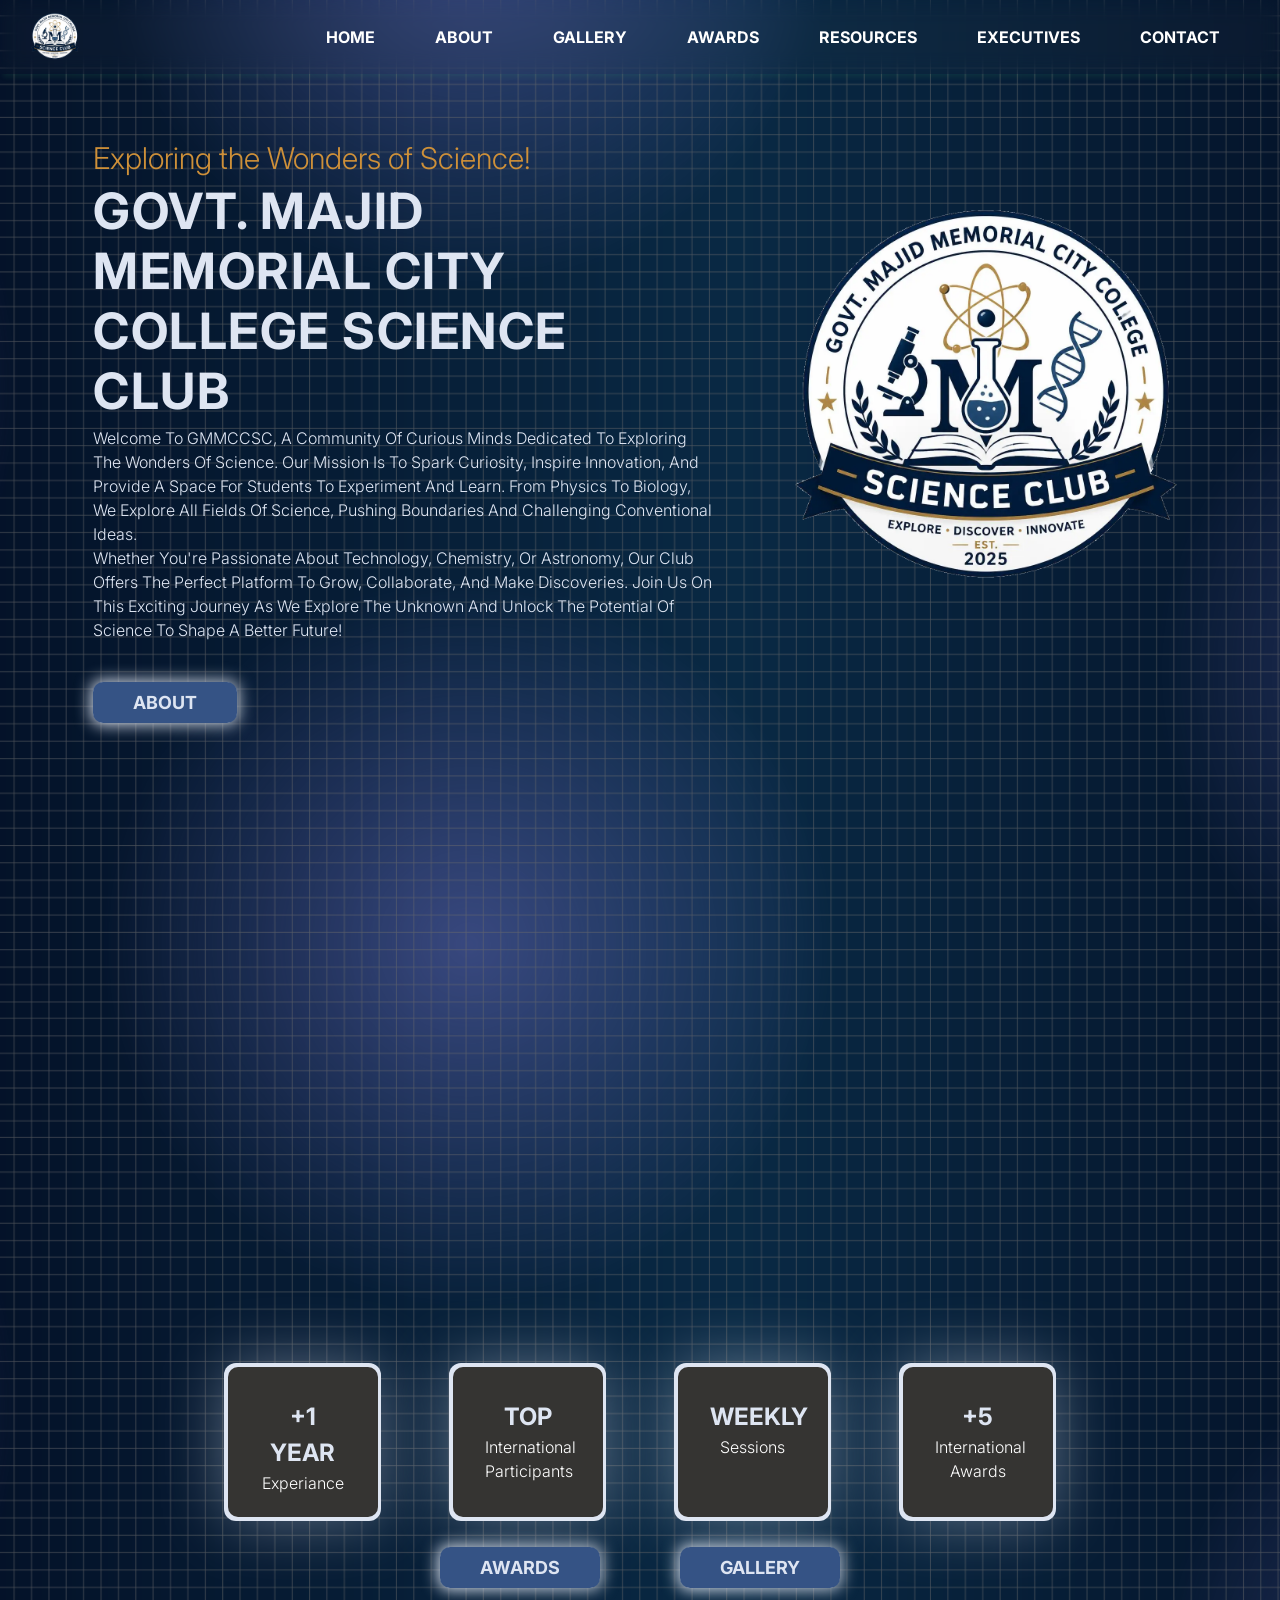
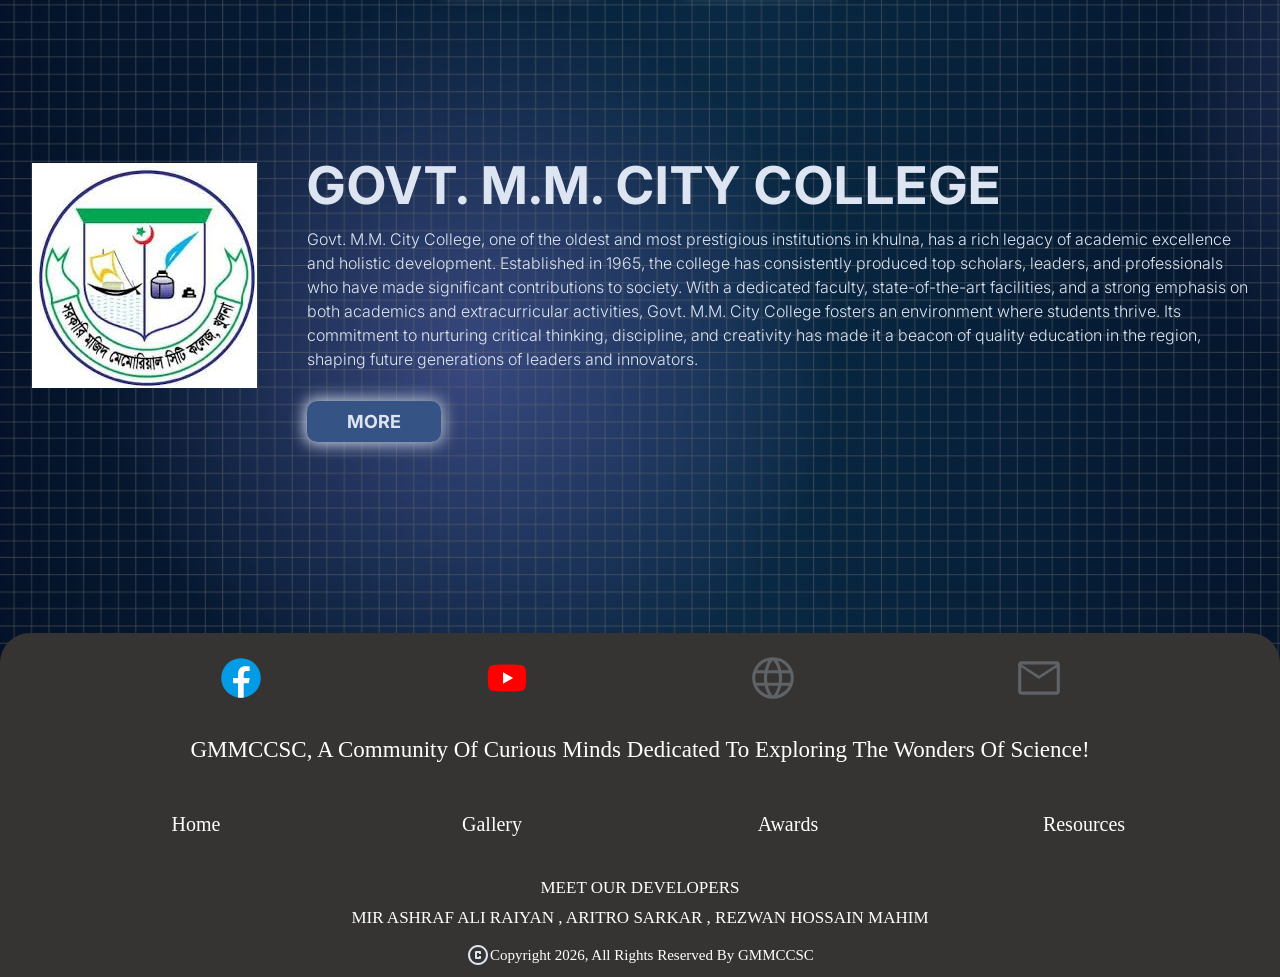
<file: index.html>
<!DOCTYPE html>
<html>

<head>
  <!--Nav bar Start-->
  <meta charset="UTF-8">
  <meta name="viewport" content="width=device-width,initial-scale=1.0">
  <meta name="description"
    content="GMMCCSC, gmmcc science club, gmmcc science club khulna, gmmccsc khulna, gmmccsc science club, gmmccsc khulna, gmmccsc awards, gmmccsc gallery, gmmccsc resources, gmmccsc contact, govt. majid memorial city college science club, gmmccsc officials, gmmccsc executives, gmmccsc members, gmmccsc events, gmmccsc activities, gmmccsc projects, gmmccsc achievements, gmmccsc news, gmmccsc updates, gmmccsc social media, gmmccsc website, city college science club, khulna science club, bangladesh science club, student science club, science club in khulna, science club in bangladesh, gmmccsc home, gmmccsc about, gmmccsc gallery, gmmccsc awards, gmmccsc resources, gmmccsc contact">
  <!--Nav bar End-->
  <title>GMMCCSC Officials</title>
  <Link rel="stylesheet" href="index_style.css">

</head>

<body>
  <!--Nav bar Start-->
  <nav>
    <ul class="sidebar">

      <li>
        <a href="#" onclick="hideSidebar()" style="display: block; width: 100%;">
          <img src="SVG/close-bar.svg" alt="Close Menu" pointer-events="none" style="width: 24px; height: auto;">
        </a>
      </li>
      <li><a href="index.html">Home</a></li>
      <li><a href="about_page.html">About</a></li>
      <li><a href="gallery_page.html">Gallery</a></li>
      <li><a href="awards_page.html">Awards</a></li>
      <li><a href="resources_page.html">Resources</a></li>
      <li><a href="contact_page.html">Contact</a></li>

    </ul>
    <ul>
      <li>
        <a href="index.html">
          <img src="Images/GMMCCSCLogo.webp" alt="GMMCCSC Logo">
        </a>
      </li>
      <li class="hideOnMobile"><a href="index.html"><b>Home</b></a></li>
      <li class="hideOnMobile"><a href="about_page.html"><b>About</b></a></li>
      <li class="hideOnMobile"><a href="gallery_page.html"><b>Gallery</b></a></li>
      <li class="hideOnMobile"><a href="awards_page.html"><b>Awards</b></a></li>
      <li class="hideOnMobile"><a href="resources_page.html"><b>Resources</b></a></li>
      <li class="hideOnMobile"><a href="executives_page.html"><b>Executives</b></a></li>
      <li class="hideOnMobile"><a href="contact_page.html"><b>Contact</b></a></li>
      <li class="menu-button" onclick="showSidebar()"><a href="#" onclick="showSidebar()" class="menu-button-link">
          <img src="SVG/menu-bar.svg" alt="Menu" pointer-events="none">
        </a></li>
    </ul>
  </nav>
  <script>
    function showSidebar() {
      const sidebar = document.querySelector('.sidebar')
      sidebar.style.display = 'flex';
    }
    function hideSidebar() {
      const sidebar = document.querySelector('.sidebar')
      sidebar.style.display = 'none';
    }
  </script>
  <!--Nav bar End-->

  <div class="section-main">
    <div class="text_content">
      <h2>Exploring the Wonders of Science!</h2>
      <h1>Govt. Majid Memorial City College Science Club</h1>
      <p>Welcome To GMMCCSC, A Community Of Curious Minds Dedicated To Exploring The Wonders Of Science. Our Mission Is
        To Spark Curiosity, Inspire Innovation, And Provide A Space For Students To Experiment And Learn. From Physics
        To Biology, We Explore All Fields Of Science, Pushing Boundaries And Challenging Conventional Ideas.<br> Whether
        You're Passionate About Technology, Chemistry, Or Astronomy, Our Club Offers The Perfect Platform To Grow,
        Collaborate, And Make Discoveries. Join Us On This Exciting Journey As We Explore The Unknown And Unlock The
        Potential Of Science To Shape A Better Future!</p>
      <div class="TB">
        <a href="about_page.html">
          <button class="button1"><strong> ABOUT</strong></button>
        </a>
      </div>
    </div>
    <div class="logo">
      <img src="Images/GMMCCSCLogo.webp" alt="GMMCCSC Logo">
    </div>
  </div>

  <!--Spacing-->
  <div class="container">
    <div class="lines">
      <div class="circle"></div>
    </div>
  </div>
  <!--Spacing-->

  <!--Image Slider Start-->
  <div class="wrapper">
    <div class="item item1"><img src="Images/image_1.jpeg"></div>
    <div class="item item2"><img src="Images/image_2.jpeg"></div>
    <div class="item item3"><img src="Images/image_3.jpeg"></div>
    <div class="item item4"><img src="Images/image_4.jpeg"></div>
    <div class="item item5"><img src="Images/image_5.jpeg"></div>
  </div>
  <!--Image Slider End-->
  <!--Info Box Start-->
  <div class="info_box">
    <div class="info_box1">
      <h2>+1 YEAR</h2>
      <p>Experiance</p>
    </div>
    <div class="info_box2">
      <h2>TOP</h2>
      <p>International</p>
      <p>Participants</p>
    </div>
    <div class="info_box3">
      <h2>WEEKLY</h2>
      <p>Sessions</p>
    </div>
    <div class="info_box4">
      <h2>+5</h2>
      <p>International</p>
      <p>Awards</p>
    </div>
  </div>
  <!--Info Box End-->

  <!--Awards,Gallery Button Start-->
  <div class="TB1">
    <a href="about_page.html">
      <button class="button2"><strong> AWARDS</strong></button>
    </a>
    <a href="gallery_page.html">
      <button class="button3"><strong>GALLERY</strong></button>
    </a>
  </div>

  <!--Awards,Gallery Button End-->

  <!--Spacing-->
  <div class="container">
    <div class="lines">
      <div class="circle"></div>
    </div>
  </div>
  <!--Spacing-->

  <div class="home_page_content2">
    <div>
      <img class="city_college" src="Images/cllglogo.jpg" alt="city_college">
    </div>
    <div class="second_contents">
      <div class="text">
        <h1>GOVT. M.M. CITY COLLEGE</h1>
        <p>Govt. M.M. City College, one of the oldest and most prestigious institutions in khulna, has a rich legacy of
          academic excellence and holistic development. Established in 1965, the college has consistently produced top
          scholars, leaders, and professionals who have made significant contributions to society. With a dedicated
          faculty, state-of-the-art facilities, and a strong emphasis on both academics and extracurricular activities,
          Govt. M.M. City College fosters an environment where students thrive. Its commitment to nurturing critical
          thinking, discipline, and creativity has made it a beacon of quality education in the region, shaping future
          generations of leaders and innovators.</p>
      </div>
      <div class="TB2">
        <a href="about_page.html">
          <button class="button4"><strong> MORE</strong></button>
        </a>
      </div>
    </div>
  </div>

  <!--Spacing-->
  <div class="container">
    <div class="lines">
      <div class="circle"></div>
    </div>
  </div>
  <!--Spacing-->

  <!--Credits start-->
  <div class="credits-section">
    <div class="socials-item">
      <a href="__________" target="_blank">
        <svg xmlns="http://www.w3.org/2000/svg" x="0px" y="0px" width="50px" height="50px" viewBox="0 0 48 48">
          <path fill="#039be5" d="M24 5A19 19 0 1 0 24 43A19 19 0 1 0 24 5Z"></path>
          <path fill="#fff"
            d="M26.572,29.036h4.917l0.772-4.995h-5.69v-2.73c0-2.075,0.678-3.915,2.619-3.915h3.119v-4.359c-0.548-0.074-1.707-0.236-3.897-0.236c-4.573,0-7.254,2.415-7.254,7.917v3.323h-4.701v4.995h4.701v13.729C22.089,42.905,23.032,43,24,43c0.875,0,1.729-0.08,2.572-0.194V29.036z">
          </path>
        </svg>
      </a>
    </div>
    <div class="socials-item">
      <a href="______________" target="_blank">
        <svg xmlns="http://www.w3.org/2000/svg" height="50px" width="50px"
          viewBox="-35.20005 -41.33325 305.0671 247.9995">
          <path
            d="M229.763 25.817c-2.699-10.162-10.65-18.165-20.748-20.881C190.716 0 117.333 0 117.333 0S43.951 0 25.651 4.936C15.553 7.652 7.6 15.655 4.903 25.817 0 44.236 0 82.667 0 82.667s0 38.429 4.903 56.85C7.6 149.68 15.553 157.681 25.65 160.4c18.3 4.934 91.682 4.934 91.682 4.934s73.383 0 91.682-4.934c10.098-2.718 18.049-10.72 20.748-20.882 4.904-18.421 4.904-56.85 4.904-56.85s0-38.431-4.904-56.85"
            fill="red" />
          <path d="M93.333 117.559l61.333-34.89-61.333-34.894z" fill="#fff" />
        </svg>
      </a>
    </div>
    <div class="socials-item">
      <a href="____________" target="_blank">
        <svg xmlns="http://www.w3.org/2000/svg" height="50px" viewBox="0 -960 960 960" width="50px" fill="#5f6368">
          <path
            d="M480-80q-84 0-157-31.5T196-197q-54-54-85-127.5T80-482q0-84 31-156.5T196-765q54-54 127-84.5T480-880q84 0 157 30.5T764-765q54 54 85 126.5T880-482q0 84-31 157.5T764-197q-54 54-127 85.5T480-80Zm0-58q35-36 58.5-82.5T577-331H384q14 60 37.5 108t58.5 85Zm-85-12q-25-38-43-82t-30-99H172q38 71 88 111.5T395-150Zm171-1q72-23 129.5-69T788-331H639q-13 54-30.5 98T566-151ZM152-391h159q-3-27-3.5-48.5T307-482q0-25 1-44.5t4-43.5H152q-7 24-9.5 43t-2.5 45q0 26 2.5 46.5T152-391Zm221 0h215q4-31 5-50.5t1-40.5q0-20-1-38.5t-5-49.5H373q-4 31-5 49.5t-1 38.5q0 21 1 40.5t5 50.5Zm275 0h160q7-24 9.5-44.5T820-482q0-26-2.5-45t-9.5-43H649q3 35 4 53.5t1 34.5q0 22-1.5 41.5T648-391Zm-10-239h150q-33-69-90.5-115T565-810q25 37 42.5 80T638-630Zm-254 0h194q-11-53-37-102.5T480-820q-32 27-54 71t-42 119Zm-212 0h151q11-54 28-96.5t43-82.5q-75 19-131 64t-91 115Z" />
        </svg>
      </a>
    </div>
    <div class="socials-item">
      <a href="____________" target="_blank">
        <svg xmlns="http://www.w3.org/2000/svg" height="50px" viewBox="0 -960 960 960" width="50px" fill="#5f6368">
          <path
            d="M140-160q-24 0-42-18t-18-42v-520q0-24 18-42t42-18h680q24 0 42 18t18 42v520q0 24-18 42t-42 18H140Zm340-302L140-685v465h680v-465L480-462Zm0-60 336-218H145l335 218ZM140-685v-55 520-465Z" />
        </svg>
      </a>
    </div>
    <div class="text1">
      GMMCCSC, A Community Of Curious Minds Dedicated To Exploring The Wonders Of Science!
    </div>
    <div class="credits-item">

      <a href="index.html">
        <p>Home</p>
      </a>
    </div>
    <div class="credits-item">

      <a href="gallery_page.html">
        <p>Gallery</p>
      </a>
    </div>
    <div class="credits-item">

      <a href="awards_page.html">
        <p>Awards</p>
      </a>
    </div>
    <div class="credits-item">

      <a href="resources_page.html">
        <p>Resources</p>
      </a>
    </div>
    <div class="text2">
      MEET OUR DEVELOPERS<br>
      <span class="bold-text2">
        MIR ASHRAF ALI RAIYAN
      </span>
      ,
      <span class="bold-text2">
        ARITRO SARKAR
      </span>
      ,
      <span class="bold-text2">
        REZWAN HOSSAIN MAHIM
      </span>
    </div>
    <div class="text3">
      <svg xmlns="http://www.w3.org/2000/svg" height="24px" viewBox="0 -960 960 960" width="24px" fill="#dee5f2">
        <path
          d="M400-320h160q17 0 28.5-11.5T600-360v-80h-80v40h-80v-160h80v40h80v-80q0-17-11.5-28.5T560-640H400q-17 0-28.5 11.5T360-600v240q0 17 11.5 28.5T400-320Zm80 240q-83 0-156-31.5T197-197q-54-54-85.5-127T80-480q0-83 31.5-156T197-763q54-54 127-85.5T480-880q83 0 156 31.5T763-763q54 54 85.5 127T880-480q0 83-31.5 156T763-197q-54 54-127 85.5T480-80Zm0-80q134 0 227-93t93-227q0-134-93-227t-227-93q-134 0-227 93t-93 227q0 134 93 227t227 93Zm0-320Z" />
      </svg> <!--</div>-->
      Copyright 2026, All Rights Reserved By GMMCCSC
    </div>
  </div>
  <!--Credits end-->
</body>

</html>
</file>
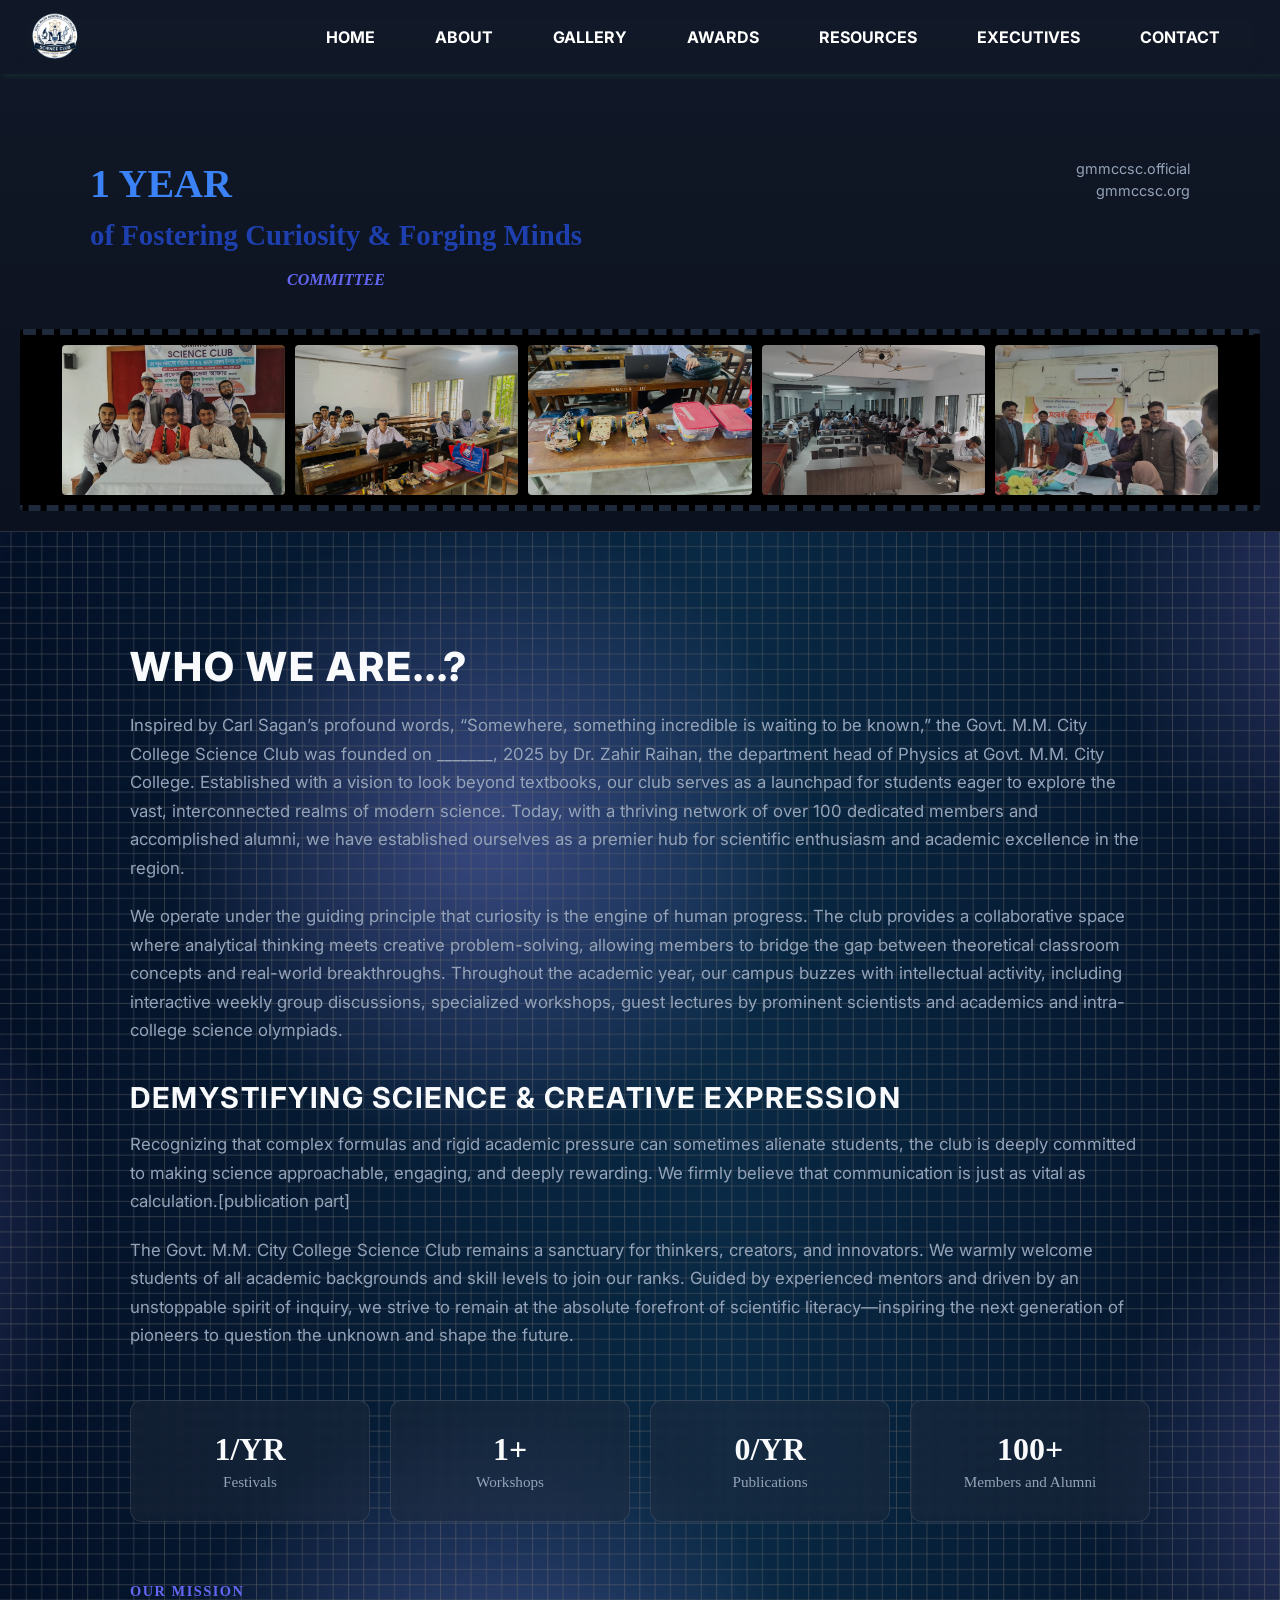
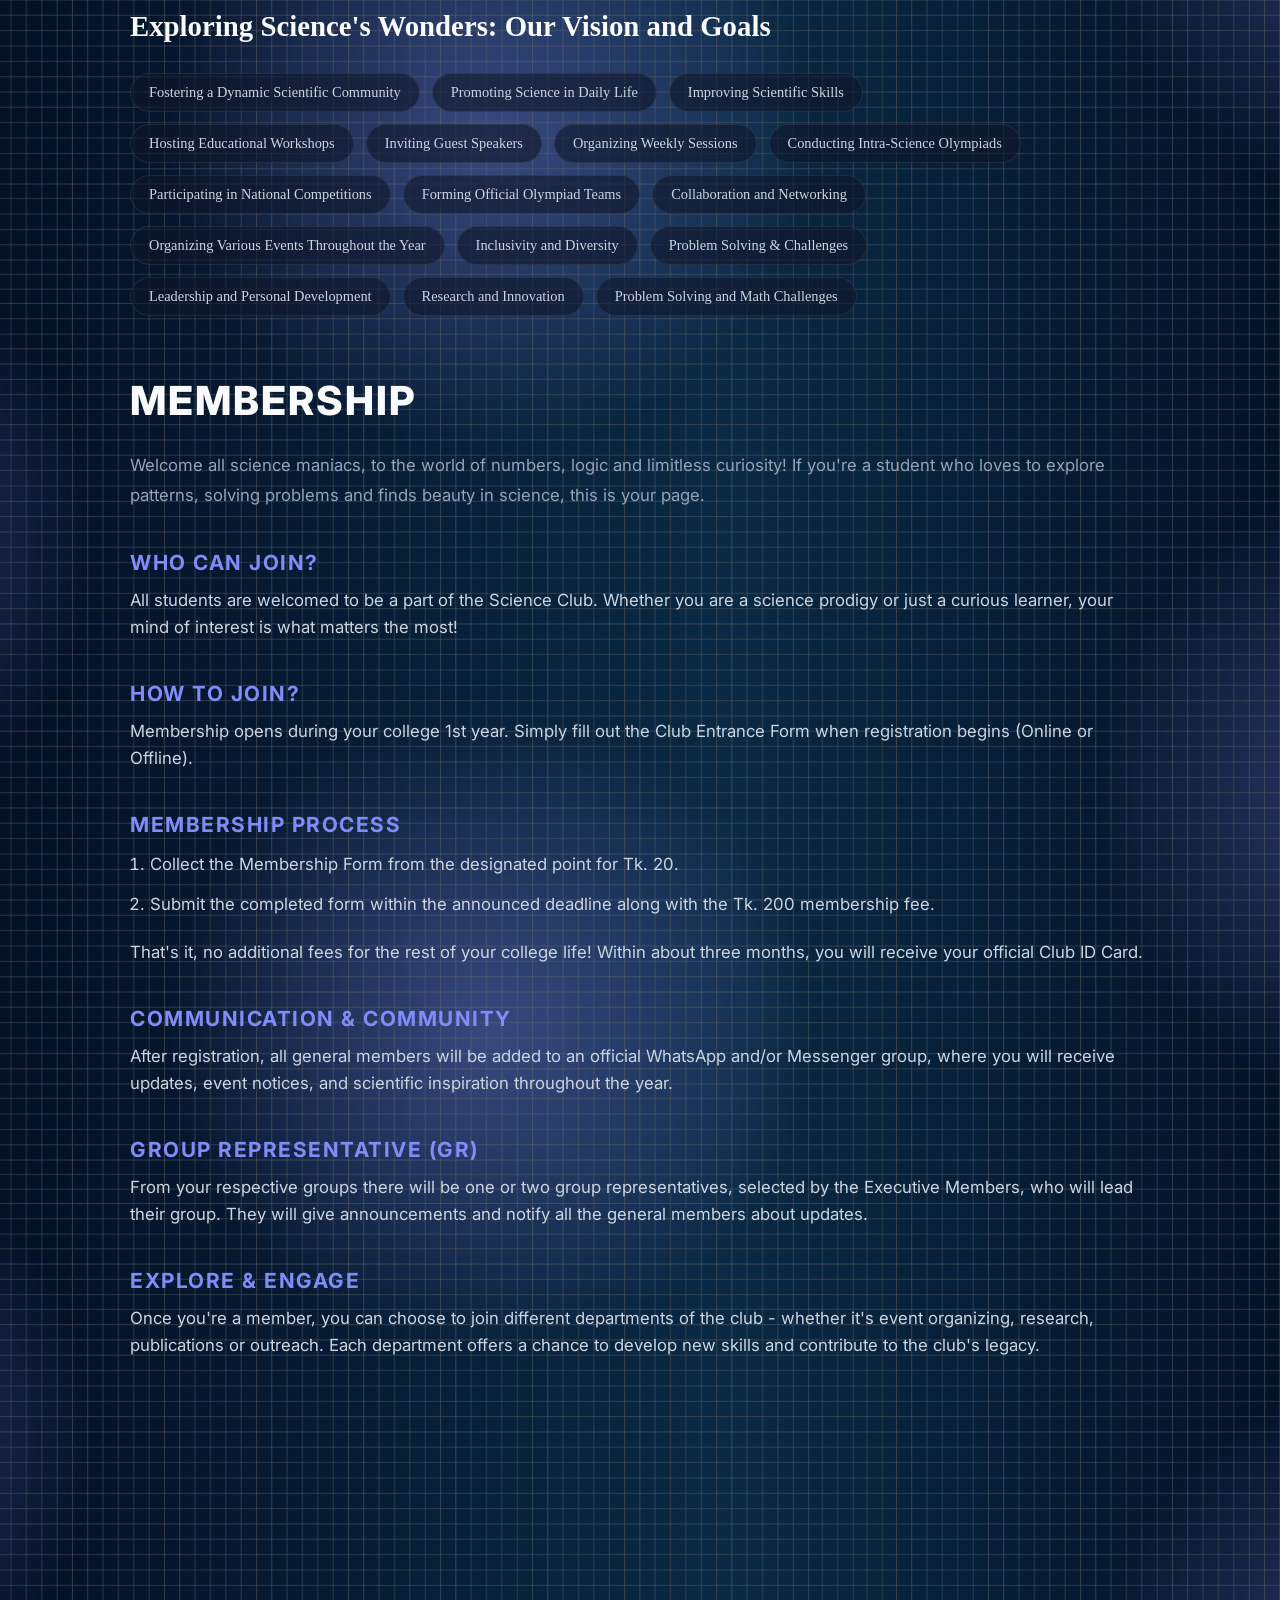
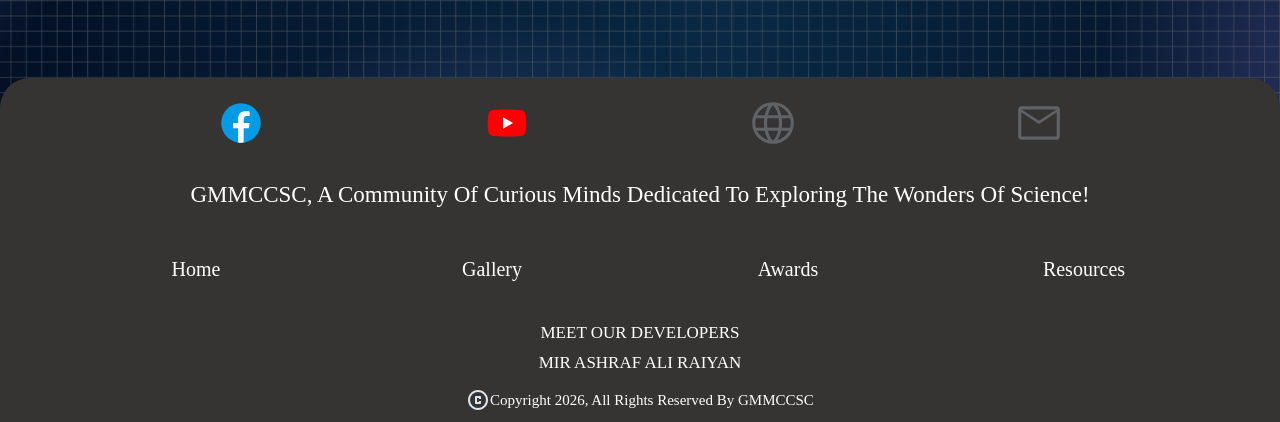
<file: about_page.html>
<!DOCTYPE html>
<html>

<head>
  <!--Nav bar Start-->
  <meta charset="UTF-8">
  <meta name="viewport" content="width=device-width,initial-scale=1.0">
  <meta name="description"
    content="GMMCCSC, gmmcc science club, gmmcc science club khulna, gmmccsc khulna, gmmccsc science club, gmmccsc khulna, gmmccsc awards, gmmccsc gallery, gmmccsc resources, gmmccsc contact, govt. majid memorial city college science club, gmmccsc officials, gmmccsc executives, gmmccsc members, gmmccsc events, gmmccsc activities, gmmccsc projects, gmmccsc achievements, gmmccsc news, gmmccsc updates, gmmccsc social media, gmmccsc website, city college science club, khulna science club, bangladesh science club, student science club, science club in khulna, science club in bangladesh, gmmccsc home, gmmccsc about, gmmccsc gallery, gmmccsc awards, gmmccsc resources, gmmccsc contact">
  <!--Nav bar End-->
  <title>GMMCCSC About</title>
  <Link rel="stylesheet" href="about_style.css">

</head>

<body>
  <!--Nav bar Start-->
  <nav>
    <ul class="sidebar">

      <li>
        <a href="#" onclick="hideSidebar()" style="display: block; width: 100%;">
          <img src="SVG/close-bar.svg" alt="Close Menu" pointer-events="none" style="width: 24px; height: auto;">
        </a>
      </li>
      <li><a href="index.html">Home</a></li>
      <li><a href="about_page.html">About</a></li>
      <li><a href="gallery_page.html">Gallery</a></li>
      <li><a href="awards_page.html">Awards</a></li>
      <li><a href="resources_page.html">Resources</a></li>
      <li><a href="contact_page.html">Contact</a></li>

    </ul>
    <ul>
      <li><a href="index.html">
          <img src="Images/GMMCCSCLogo.webp" alt="GMMCCSC Logo">
        </a></li>
      <li class="hideOnMobile"><a href="index.html"><b>Home</b></a></li>
      <li class="hideOnMobile"><a href="about_page.html"><b>About</b></a></li>
      <li class="hideOnMobile"><a href="gallery_page.html"><b>Gallery</b></a></li>
      <li class="hideOnMobile"><a href="awards_page.html"><b>Awards</b></a></li>
      <li class="hideOnMobile"><a href="resources_page.html"><b>Resources</b></a></li>
      <li class="hideOnMobile"><a href="executives_page.html"><b>Executives</b></a></li>
      <li class="hideOnMobile"><a href="contact_page.html"><b>Contact</b></a></li>
      <li class="menu-button">
        <a href="#" onclick="showSidebar()" class="menu-button-link">
          <img src="SVG/menu-bar.svg" alt="Menu" pointer-events="none">
        </a>
      </li>
    </ul>
  </nav>
  <script>
    function showSidebar() {
      const sidebar = document.querySelector('.sidebar')
      sidebar.style.display = 'flex';
    }
    function hideSidebar() {
      const sidebar = document.querySelector('.sidebar')
      sidebar.style.display = 'none';
    }
  </script>
  <!--Nav bar End-->

  <header class="hero-section">
    <div class="hero-container">
      <div class="hero-left">
        <h1>1 YEAR <br><span>of Fostering Curiosity & Forging Minds</span></h1>
        <p class="motto">committee</p>
      </div>
      <div class="hero-right">
        <div class="social-links-vertical">
          <span>gmmccsc.official</span>
          <span>gmmccsc.org</span>
        </div>
      </div>
    </div>
    <div class="filmstrip-container">
      <div class="filmstrip-track">
        <img src="Images/image_1.jpeg" alt="Official Committee">
        <img src="Images/image_2.jpeg" alt="Robo Session">
        <img src="Images/image_3.jpeg" alt="">
        <img src="Images/image_4.jpeg" alt="Club Event 4">
        <img src="Images/image_5.jpeg" alt="Club Event 5">
      </div>
    </div>
  </header>

  <main class="content-wrapper">
    <section class="intro-section">
      <h1>Who we are...?</h1>
      <p>Inspired by Carl Sagan’s profound words, “Somewhere, something incredible is waiting to be known,” the Govt.
        M.M. City College Science Club was founded on _______, 2025 by Dr. Zahir Raihan, the department head of Physics
        at Govt. M.M. City College. Established with a vision to look beyond textbooks, our club serves as a launchpad
        for students eager to explore the vast, interconnected realms of modern science. Today, with a thriving network
        of over 100 dedicated members and accomplished alumni, we have established ourselves as a premier hub for
        scientific enthusiasm and academic excellence in the region.</p>
      <p>We operate under the guiding principle that curiosity is the engine of human progress. The club provides a
        collaborative space where analytical thinking meets creative problem-solving, allowing members to bridge the gap
        between theoretical classroom concepts and real-world breakthroughs. Throughout the academic year, our campus
        buzzes with intellectual activity, including interactive weekly group discussions, specialized workshops, guest
        lectures by prominent scientists and academics and intra-college science olympiads.</p>
      <h2>Demystifying Science & Creative Expression</h2>
      <p>Recognizing that complex formulas and rigid academic pressure can sometimes alienate students, the club is
        deeply committed to making science approachable, engaging, and deeply rewarding. We firmly believe that
        communication is just as vital as calculation.[publication part]</p>
      <p>The Govt. M.M. City College Science Club remains a sanctuary for thinkers, creators, and innovators. We warmly
        welcome students of all academic backgrounds and skill levels to join our ranks. Guided by experienced mentors
        and driven by an unstoppable spirit of inquiry, we strive to remain at the absolute forefront of scientific
        literacy—inspiring the next generation of pioneers to question the unknown and shape the future.</p>
    </section>

    <section class="stats-grid">
      <div class="stat-card">
        <h3>1/YR</h3>
        <p>Festivals</p>
      </div>
      <div class="stat-card">
        <h3>1+</h3>
        <p>Workshops</p>
      </div>
      <div class="stat-card">
        <h3>0/YR</h3>
        <p>Publications</p>
      </div>
      <div class="stat-card">
        <h3>100+</h3>
        <p>Members and Alumni</p>
      </div>
    </section>

    <section class="vision-section">
      <span class="section-subtitle">Our Mission</span>
      <h2>Exploring Science's Wonders: Our Vision and Goals</h2>

      <div class="tag-cloud">
        <span class="tag">Fostering a Dynamic Scientific Community</span>
        <span class="tag">Promoting Science in Daily Life</span>
        <span class="tag">Improving Scientific Skills</span>
        <span class="tag">Hosting Educational Workshops</span>
        <span class="tag">Inviting Guest Speakers</span>
        <span class="tag">Organizing Weekly Sessions</span>
        <span class="tag">Conducting Intra-Science Olympiads</span>
        <span class="tag">Participating in National Competitions</span>
        <span class="tag">Forming Official Olympiad Teams</span>
        <span class="tag">Collaboration and Networking</span>
        <span class="tag">Organizing Various Events Throughout the Year</span>
        <span class="tag">Inclusivity and Diversity</span>
        <span class="tag">Problem Solving & Challenges</span>
        <span class="tag">Leadership and Personal Development</span>
        <span class="tag">Research and Innovation</span>
        <span class="tag">Problem Solving and Math Challenges</span>
      </div>
    </section>

    <section class="membership-section">
      <h2 class="main-title-purple">Membership</h2>
      <p class="lead-text">Welcome all science maniacs, to the world of numbers, logic and limitless curiosity! If
        you're a student who loves to explore patterns, solving problems and finds beauty in science, this is your page.
      </p>

      <div class="info-block">
        <h3>Who Can Join?</h3>
        <p>All students are welcomed to be a part of the Science Club. Whether you are a science prodigy or just a
          curious learner, your mind of interest is what matters the most!</p>
      </div>

      <div class="info-block">
        <h3>How to Join?</h3>
        <p>Membership opens during your college 1st year. Simply fill out the Club Entrance Form when registration
          begins (Online or Offline).</p>
      </div>

      <div class="info-block">
        <h3>Membership Process</h3>
        <ol>
          <li>Collect the Membership Form from the designated point for Tk. 20.</li>
          <li>Submit the completed form within the announced deadline along with the Tk. 200 membership fee.</li>
        </ol>
        <p class="highlight-text">That's it, no additional fees for the rest of your college life! Within about three
          months, you will receive your official Club ID Card.</p>
      </div>

      <div class="info-block">
        <h3>Communication & Community</h3>
        <p>After registration, all general members will be added to an official WhatsApp and/or Messenger group, where
          you will receive updates, event notices, and scientific inspiration throughout the year.</p>
      </div>

      <div class="info-block">
        <h3>Group Representative (GR)</h3>
        <p>From your respective groups there will be one or two group representatives, selected by the Executive
          Members, who will lead their group. They will give announcements and notify all the general members about
          updates.</p>
      </div>

      <div class="info-block">
        <h3>Explore & Engage</h3>
        <p>Once you're a member, you can choose to join different departments of the club - whether it's event
          organizing, research, publications or outreach. Each department offers a chance to develop new skills and
          contribute to the club's legacy.</p>
      </div>
    </section>
  </main>



  <!--Credits start-->
  <div class="credits-section">
    <div class="socials-item">
      <a href="__________" target="_blank">
        <svg xmlns="http://www.w3.org/2000/svg" x="0px" y="0px" width="50px" height="50px" viewBox="0 0 48 48">
          <path fill="#039be5" d="M24 5A19 19 0 1 0 24 43A19 19 0 1 0 24 5Z"></path>
          <path fill="#fff"
            d="M26.572,29.036h4.917l0.772-4.995h-5.69v-2.73c0-2.075,0.678-3.915,2.619-3.915h3.119v-4.359c-0.548-0.074-1.707-0.236-3.897-0.236c-4.573,0-7.254,2.415-7.254,7.917v3.323h-4.701v4.995h4.701v13.729C22.089,42.905,23.032,43,24,43c0.875,0,1.729-0.08,2.572-0.194V29.036z">
          </path>
        </svg>
      </a>
    </div>
    <div class="socials-item">
      <a href="______________" target="_blank">
        <svg xmlns="http://www.w3.org/2000/svg" height="50px" width="50px"
          viewBox="-35.20005 -41.33325 305.0671 247.9995">
          <path
            d="M229.763 25.817c-2.699-10.162-10.65-18.165-20.748-20.881C190.716 0 117.333 0 117.333 0S43.951 0 25.651 4.936C15.553 7.652 7.6 15.655 4.903 25.817 0 44.236 0 82.667 0 82.667s0 38.429 4.903 56.85C7.6 149.68 15.553 157.681 25.65 160.4c18.3 4.934 91.682 4.934 91.682 4.934s73.383 0 91.682-4.934c10.098-2.718 18.049-10.72 20.748-20.882 4.904-18.421 4.904-56.85 4.904-56.85s0-38.431-4.904-56.85"
            fill="red" />
          <path d="M93.333 117.559l61.333-34.89-61.333-34.894z" fill="#fff" />
        </svg>
      </a>
    </div>
    <div class="socials-item">
      <a href="____________" target="_blank">
        <svg xmlns="http://www.w3.org/2000/svg" height="50px" viewBox="0 -960 960 960" width="50px" fill="#5f6368">
          <path
            d="M480-80q-84 0-157-31.5T196-197q-54-54-85-127.5T80-482q0-84 31-156.5T196-765q54-54 127-84.5T480-880q84 0 157 30.5T764-765q54 54 85 126.5T880-482q0 84-31 157.5T764-197q-54 54-127 85.5T480-80Zm0-58q35-36 58.5-82.5T577-331H384q14 60 37.5 108t58.5 85Zm-85-12q-25-38-43-82t-30-99H172q38 71 88 111.5T395-150Zm171-1q72-23 129.5-69T788-331H639q-13 54-30.5 98T566-151ZM152-391h159q-3-27-3.5-48.5T307-482q0-25 1-44.5t4-43.5H152q-7 24-9.5 43t-2.5 45q0 26 2.5 46.5T152-391Zm221 0h215q4-31 5-50.5t1-40.5q0-20-1-38.5t-5-49.5H373q-4 31-5 49.5t-1 38.5q0 21 1 40.5t5 50.5Zm275 0h160q7-24 9.5-44.5T820-482q0-26-2.5-45t-9.5-43H649q3 35 4 53.5t1 34.5q0 22-1.5 41.5T648-391Zm-10-239h150q-33-69-90.5-115T565-810q25 37 42.5 80T638-630Zm-254 0h194q-11-53-37-102.5T480-820q-32 27-54 71t-42 119Zm-212 0h151q11-54 28-96.5t43-82.5q-75 19-131 64t-91 115Z" />
        </svg>
      </a>
    </div>
    <div class="socials-item">
      <a href="____________" target="_blank">
        <svg xmlns="http://www.w3.org/2000/svg" height="50px" viewBox="0 -960 960 960" width="50px" fill="#5f6368">
          <path
            d="M140-160q-24 0-42-18t-18-42v-520q0-24 18-42t42-18h680q24 0 42 18t18 42v520q0 24-18 42t-42 18H140Zm340-302L140-685v465h680v-465L480-462Zm0-60 336-218H145l335 218ZM140-685v-55 520-465Z" />
        </svg>
      </a>
    </div>
    <div class="text1">
      GMMCCSC, A Community Of Curious Minds Dedicated To Exploring The Wonders Of Science!
    </div>
    <div class="credits-item">

      <a href="index.html">
        <p>Home</p>
      </a>
    </div>
    <div class="credits-item">

      <a href="gallery_page.html">
        <p>Gallery</p>
      </a>
    </div>
    <div class="credits-item">

      <a href="awards_page.html">
        <p>Awards</p>
      </a>
    </div>
    <div class="credits-item">

      <a href="resources_page.html">
        <p>Resources</p>
      </a>
    </div>
    <div class="text2">
      MEET OUR DEVELOPERS<br>
      <span class="bold-text2">
        MIR ASHRAF ALI RAIYAN
      </span>
    </div>
    <div class="text3">
      <svg xmlns="http://www.w3.org/2000/svg" height="24px" viewBox="0 -960 960 960" width="24px" fill="#dee5f2">
        <path
          d="M400-320h160q17 0 28.5-11.5T600-360v-80h-80v40h-80v-160h80v40h80v-80q0-17-11.5-28.5T560-640H400q-17 0-28.5 11.5T360-600v240q0 17 11.5 28.5T400-320Zm80 240q-83 0-156-31.5T197-197q-54-54-85.5-127T80-480q0-83 31.5-156T197-763q54-54 127-85.5T480-880q83 0 156 31.5T763-763q54 54 85.5 127T880-480q0 83-31.5 156T763-197q-54 54-127 85.5T480-80Zm0-80q134 0 227-93t93-227q0-134-93-227t-227-93q-134 0-227 93t-93 227q0 134 93 227t227 93Zm0-320Z" />
      </svg> <!--</div>-->
      Copyright 2026, All Rights Reserved By GMMCCSC
    </div>
  </div>
  <!--Credits end-->

</body>

</html>
</file>
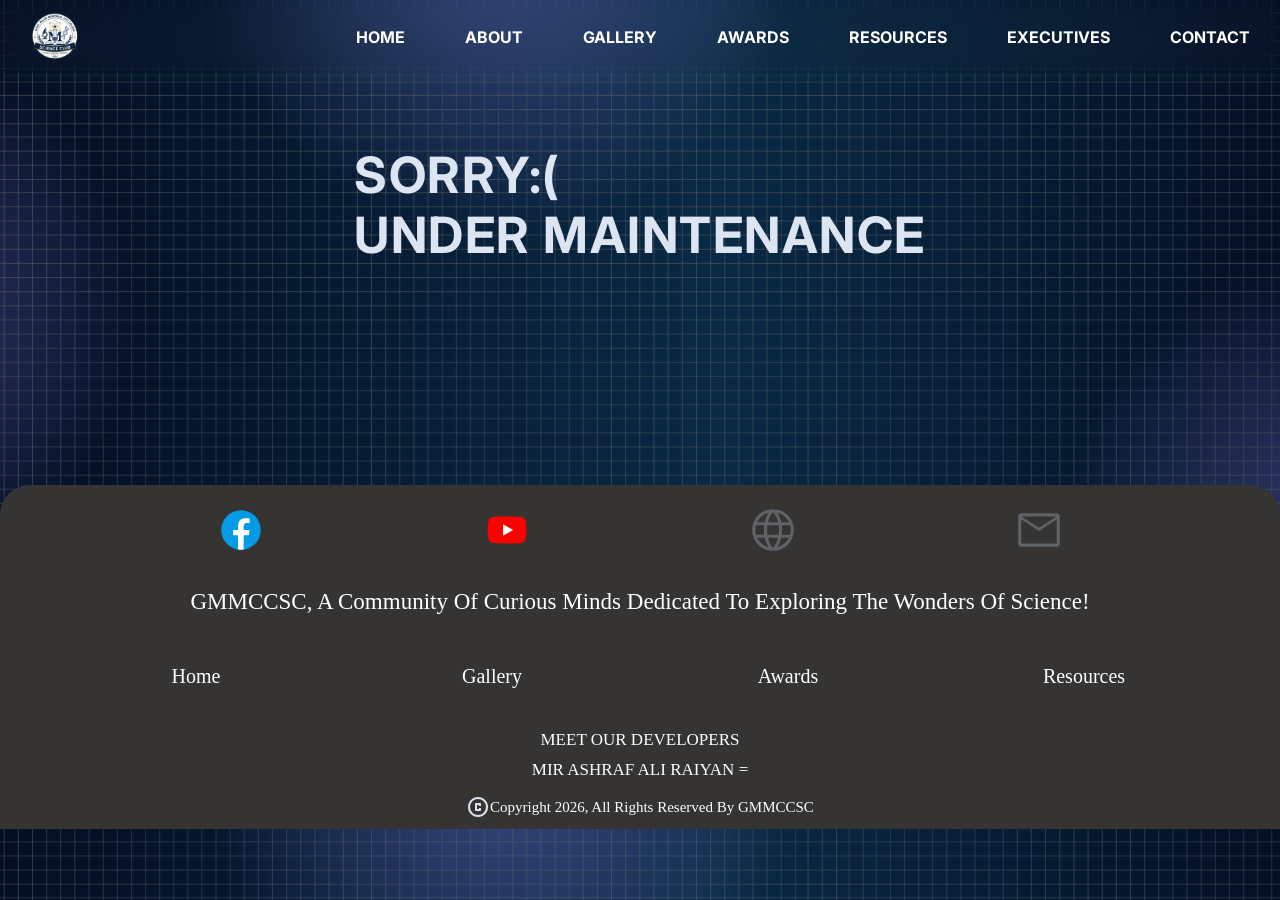
<file: awards_page.html>
<!DOCTYPE html>
<html>

<head>
  <!--Nav bar Start-->
  <meta charset="UTF-8">
  <meta name="viewport" content="width=device-width,initial-scale=1.0">
  <meta name="description"
    content="GMMCCSC, gmmcc science club, gmmcc science club khulna, gmmccsc khulna, gmmccsc science club, gmmccsc khulna, gmmccsc awards, gmmccsc gallery, gmmccsc resources, gmmccsc contact, govt. majid memorial city college science club, gmmccsc officials, gmmccsc executives, gmmccsc members, gmmccsc events, gmmccsc activities, gmmccsc projects, gmmccsc achievements, gmmccsc news, gmmccsc updates, gmmccsc social media, gmmccsc website, city college science club, khulna science club, bangladesh science club, student science club, science club in khulna, science club in bangladesh, gmmccsc home, gmmccsc about, gmmccsc gallery, gmmccsc awards, gmmccsc resources, gmmccsc contact">
  <!--Nav bar End-->
  <title>GMMCCSC Awards</title>
  <Link rel="stylesheet" href="awards_style.css">

</head>

<body>
  <!--Nav bar Start-->
  <nav>
    <ul class="sidebar">

      <li>
        <a href="#" onclick="hideSidebar()" style="display: block; width: 100%;">
          <img src="SVG/close-bar.svg" alt="Close Menu" pointer-events="none" style="width: 24px; height: auto;">
        </a>
      </li>
      <li><a href="index.html">Home</a></li>
      <li><a href="about_page.html">About</a></li>
      <li><a href="gallery_page.html">Gallery</a></li>
      <li><a href="awards_page.html">Awards</a></li>
      <li><a href="resources_page.html">Resources</a></li>
      <li><a href="contact_page.html">Contact</a></li>

    </ul>
    <ul>
      <li><a href="index.html">
          <img src="Images/GMMCCSCLogo.webp" alt="GMMCCSC Logo">
        </a></li>
      <li class="hideOnMobile"><a href="index.html"><b>Home</b></a></li>
      <li class="hideOnMobile"><a href="about_page.html"><b>About</b></a></li>
      <li class="hideOnMobile"><a href="gallery_page.html"><b>Gallery</b></a></li>
      <li class="hideOnMobile"><a href="awards_page.html"><b>Awards</b></a></li>
      <li class="hideOnMobile"><a href="resources_page.html"><b>Resources</b></a></li>
      <li class="hideOnMobile"><a href="executives_page.html"><b>Executives</b></a></li>
      <li class="hideOnMobile"><a href="contact_page.html"><b>Contact</b></a></li>
      <li class="menu-button">
        <a href="#" onclick="showSidebar()" class="menu-button-link">
          <img src="SVG/menu-bar.svg" alt="Menu" pointer-events="none">
        </a>
      </li>
    </ul>
  </nav>
  <script>
    function showSidebar() {
      const sidebar = document.querySelector('.sidebar')
      sidebar.style.display = 'flex';
    }
    function hideSidebar() {
      const sidebar = document.querySelector('.sidebar')
      sidebar.style.display = 'none';
    }
  </script>
  <!--Nav bar End-->

  <div class="section-main">
    <div class="text_content">
      <h1>Sorry:(<br>under maintenance</h1>
    </div>
  </div>

  <!--Credits start-->
  <div class="credits-section">
    <div class="socials-item">
      <a href="__________" target="_blank">
        <svg xmlns="http://www.w3.org/2000/svg" x="0px" y="0px" width="50px" height="50px" viewBox="0 0 48 48">
          <path fill="#039be5" d="M24 5A19 19 0 1 0 24 43A19 19 0 1 0 24 5Z"></path>
          <path fill="#fff"
            d="M26.572,29.036h4.917l0.772-4.995h-5.69v-2.73c0-2.075,0.678-3.915,2.619-3.915h3.119v-4.359c-0.548-0.074-1.707-0.236-3.897-0.236c-4.573,0-7.254,2.415-7.254,7.917v3.323h-4.701v4.995h4.701v13.729C22.089,42.905,23.032,43,24,43c0.875,0,1.729-0.08,2.572-0.194V29.036z">
          </path>
        </svg>
      </a>
    </div>
    <div class="socials-item">
      <a href="______________" target="_blank">
        <svg xmlns="http://www.w3.org/2000/svg" height="50px" width="50px"
          viewBox="-35.20005 -41.33325 305.0671 247.9995">
          <path
            d="M229.763 25.817c-2.699-10.162-10.65-18.165-20.748-20.881C190.716 0 117.333 0 117.333 0S43.951 0 25.651 4.936C15.553 7.652 7.6 15.655 4.903 25.817 0 44.236 0 82.667 0 82.667s0 38.429 4.903 56.85C7.6 149.68 15.553 157.681 25.65 160.4c18.3 4.934 91.682 4.934 91.682 4.934s73.383 0 91.682-4.934c10.098-2.718 18.049-10.72 20.748-20.882 4.904-18.421 4.904-56.85 4.904-56.85s0-38.431-4.904-56.85"
            fill="red" />
          <path d="M93.333 117.559l61.333-34.89-61.333-34.894z" fill="#fff" />
        </svg>
      </a>
    </div>
    <div class="socials-item">
      <a href="____________" target="_blank">
        <svg xmlns="http://www.w3.org/2000/svg" height="50px" viewBox="0 -960 960 960" width="50px" fill="#5f6368">
          <path
            d="M480-80q-84 0-157-31.5T196-197q-54-54-85-127.5T80-482q0-84 31-156.5T196-765q54-54 127-84.5T480-880q84 0 157 30.5T764-765q54 54 85 126.5T880-482q0 84-31 157.5T764-197q-54 54-127 85.5T480-80Zm0-58q35-36 58.5-82.5T577-331H384q14 60 37.5 108t58.5 85Zm-85-12q-25-38-43-82t-30-99H172q38 71 88 111.5T395-150Zm171-1q72-23 129.5-69T788-331H639q-13 54-30.5 98T566-151ZM152-391h159q-3-27-3.5-48.5T307-482q0-25 1-44.5t4-43.5H152q-7 24-9.5 43t-2.5 45q0 26 2.5 46.5T152-391Zm221 0h215q4-31 5-50.5t1-40.5q0-20-1-38.5t-5-49.5H373q-4 31-5 49.5t-1 38.5q0 21 1 40.5t5 50.5Zm275 0h160q7-24 9.5-44.5T820-482q0-26-2.5-45t-9.5-43H649q3 35 4 53.5t1 34.5q0 22-1.5 41.5T648-391Zm-10-239h150q-33-69-90.5-115T565-810q25 37 42.5 80T638-630Zm-254 0h194q-11-53-37-102.5T480-820q-32 27-54 71t-42 119Zm-212 0h151q11-54 28-96.5t43-82.5q-75 19-131 64t-91 115Z" />
        </svg>
      </a>
    </div>
    <div class="socials-item">
      <a href="____________" target="_blank">
        <svg xmlns="http://www.w3.org/2000/svg" height="50px" viewBox="0 -960 960 960" width="50px" fill="#5f6368">
          <path
            d="M140-160q-24 0-42-18t-18-42v-520q0-24 18-42t42-18h680q24 0 42 18t18 42v520q0 24-18 42t-42 18H140Zm340-302L140-685v465h680v-465L480-462Zm0-60 336-218H145l335 218ZM140-685v-55 520-465Z" />
        </svg>
      </a>
    </div>
    <div class="text1">
      GMMCCSC, A Community Of Curious Minds Dedicated To Exploring The Wonders Of Science!
    </div>
    <div class="credits-item">

      <a href="index.html">
        <p>Home</p>
      </a>
    </div>
    <div class="credits-item">

      <a href="gallery_page.html">
        <p>Gallery</p>
      </a>
    </div>
    <div class="credits-item">

      <a href="awards_page.html">
        <p>Awards</p>
      </a>
    </div>
    <div class="credits-item">

      <a href="resources_page.html">
        <p>Resources</p>
      </a>
    </div>
    <div class="text2">
      MEET OUR DEVELOPERS<br>
      <span class="bold-text2">
        MIR ASHRAF ALI RAIYAN
      </span>=
    </div>
    <div class="text3">
      <svg xmlns="http://www.w3.org/2000/svg" height="24px" viewBox="0 -960 960 960" width="24px" fill="#dee5f2">
        <path
          d="M400-320h160q17 0 28.5-11.5T600-360v-80h-80v40h-80v-160h80v40h80v-80q0-17-11.5-28.5T560-640H400q-17 0-28.5 11.5T360-600v240q0 17 11.5 28.5T400-320Zm80 240q-83 0-156-31.5T197-197q-54-54-85.5-127T80-480q0-83 31.5-156T197-763q54-54 127-85.5T480-880q83 0 156 31.5T763-763q54 54 85.5 127T880-480q0 83-31.5 156T763-197q-54 54-127 85.5T480-80Zm0-80q134 0 227-93t93-227q0-134-93-227t-227-93q-134 0-227 93t-93 227q0 134 93 227t227 93Zm0-320Z" />
      </svg> <!--</div>-->
      Copyright 2026, All Rights Reserved By GMMCCSC
    </div>
  </div>
  <!--Credits end-->
</body>

</html>
</file>
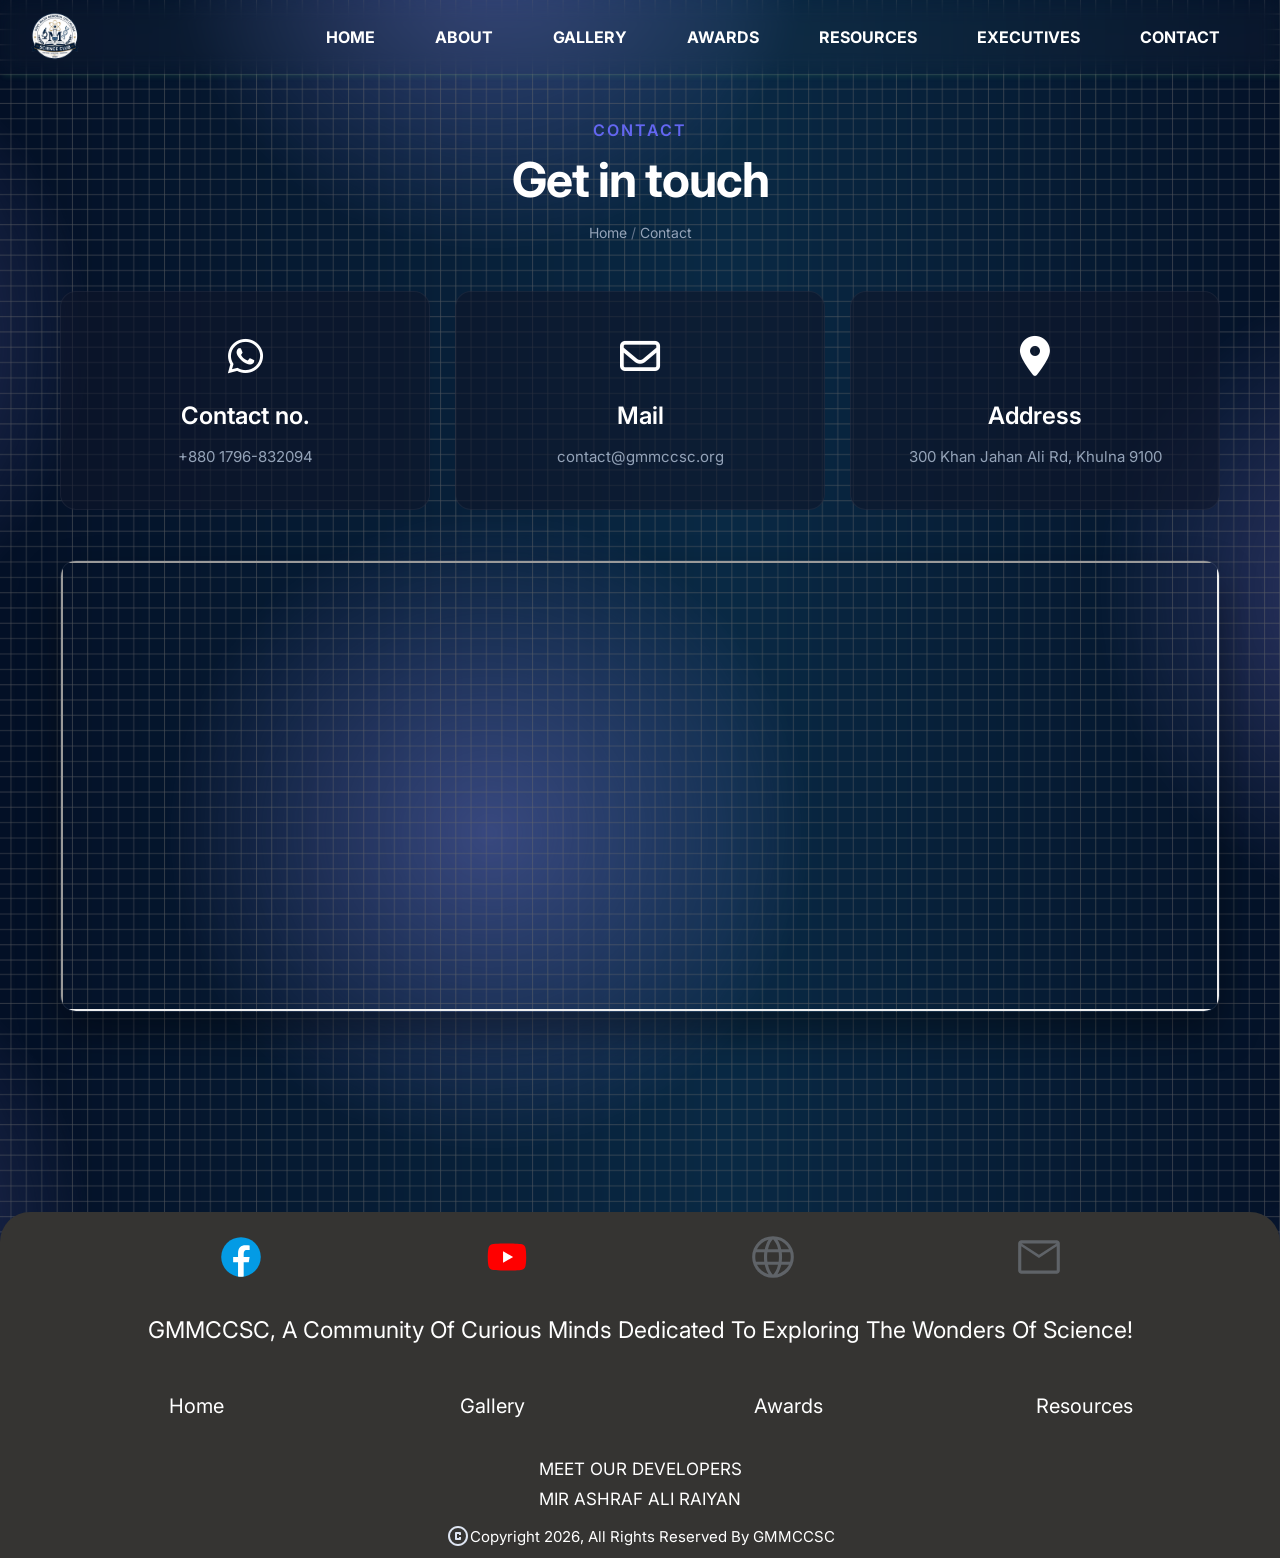
<file: contact_page.html>
<!DOCTYPE html>
<html>

<head>
  <!--Nav bar Start-->
  <meta charset="UTF-8">
  <meta name="viewport" content="width=device-width,initial-scale=1.0">
  <meta name="description"
    content="GMMCCSC, gmmcc science club, gmmcc science club khulna, gmmccsc khulna, gmmccsc science club, gmmccsc khulna, gmmccsc awards, gmmccsc gallery, gmmccsc resources, gmmccsc contact, govt. majid memorial city college science club, gmmccsc officials, gmmccsc executives, gmmccsc members, gmmccsc events, gmmccsc activities, gmmccsc projects, gmmccsc achievements, gmmccsc news, gmmccsc updates, gmmccsc social media, gmmccsc website, city college science club, khulna science club, bangladesh science club, student science club, science club in khulna, science club in bangladesh, gmmccsc home, gmmccsc about, gmmccsc gallery, gmmccsc awards, gmmccsc resources, gmmccsc contact">

  <!--Nav bar End-->
  <title>GMMCCSC Contacts</title>
  <Link rel="stylesheet" href="contact_style.css">
  <link rel="stylesheet" href="https://cdnjs.cloudflare.com/ajax/libs/font-awesome/6.4.0/css/all.min.css">

</head>

<body>
  <!--Nav bar Start-->
  <nav>
    <ul class="sidebar">

      <li>
        <a href="#" onclick="hideSidebar()" style="display: block; width: 100%;">
          <img src="SVG/close-bar.svg" alt="Close Menu" pointer-events="none" style="width: 24px; height: auto;">
        </a>
      </li>
      <li><a href="index.html">Home</a></li>
      <li><a href="about_page.html">About</a></li>
      <li><a href="gallery_page.html">Gallery</a></li>
      <li><a href="awards_page.html">Awards</a></li>
      <li><a href="resources_page.html">Resources</a></li>
      <li><a href="contact_page.html">Contact</a></li>

    </ul>
    <ul>
      <li><a href="index.html">
          <img src="Images/GMMCCSCLogo.webp" alt="GMMCCSC Logo">
        </a></li>
      <li class="hideOnMobile"><a href="index.html"><b>Home</b></a></li>
      <li class="hideOnMobile"><a href="about_page.html"><b>About</b></a></li>
      <li class="hideOnMobile"><a href="gallery_page.html"><b>Gallery</b></a></li>
      <li class="hideOnMobile"><a href="awards_page.html"><b>Awards</b></a></li>
      <li class="hideOnMobile"><a href="resources_page.html"><b>Resources</b></a></li>
      <li class="hideOnMobile"><a href="executives_page.html"><b>Executives</b></a></li>
      <li class="hideOnMobile"><a href="contact_page.html"><b>Contact</b></a></li>
      <li class="menu-button">
        <a href="#" onclick="showSidebar()" class="menu-button-link">
          <img src="SVG/menu-bar.svg" alt="Menu" pointer-events="none">
        </a>
      </li>
    </ul>
  </nav>
  <script>
    function showSidebar() {
      const sidebar = document.querySelector('.sidebar')
      sidebar.style.display = 'flex';
    }
    function hideSidebar() {
      const sidebar = document.querySelector('.sidebar')
      sidebar.style.display = 'none';
    }
  </script>
  <!--Nav bar End-->

  <main class="contact-section">
    <div class="contact-header">
      <span class="subtitle">Contact</span>
      <h1>Get in touch</h1>
      <p class="breadcrumbs"><a href="index.html">Home</a> / <a href="contact_page.html">Contact</a></p>
    </div>

    <div class="contact-grid">

      <div class="contact-card">
        <div class="icon-box">
          <i class="fab fa-whatsapp"></i>
        </div>
        <h3>Contact no.</h3>
        <p class="contact-detail">+880 1796-832094</p>
      </div>

      <div class="contact-card">
        <div class="icon-box">
          <i class="far fa-envelope"></i>
        </div>
        <h3>Mail</h3>
        <p class="contact-detail"><a href="mailto:contact@gmmccsc.org">contact@gmmccsc.org</a></p>
      </div>

      <div class="contact-card">
        <div class="icon-box">
          <i class="fas fa-map-marker-alt"></i>
        </div>
        <h3>Address</h3>
        <p class="contact-detail">300 Khan Jahan Ali Rd, Khulna 9100</p>
      </div>

    </div>

    <div class="map-container">
      <iframe
        src="https://www.google.com/maps/embed?pb=!1m18!1m12!1m3!1d3677.8103659399376!2d89.56023187566161!3d22.809489579323717!2m3!1f0!2f0!3f0!3m2!1i1024!2i768!4f13.1!3m3!1m2!1s0x39ff8fe2732cfe91%3A0x7e55fffca2a054b1!2sGovt.%20Majeed%20Memorial%20City%20College%2C%20Khulna!5e0!3m2!1sen!2sbd!4v1779448116730!5m2!1sen!2sbd"></iframe>
    </div>
  </main>


  <!--Credits start-->
  <div class="credits-section">
    <div class="socials-item">
      <a href="__________" target="_blank">
        <svg xmlns="http://www.w3.org/2000/svg" x="0px" y="0px" width="50px" height="50px" viewBox="0 0 48 48">
          <path fill="#039be5" d="M24 5A19 19 0 1 0 24 43A19 19 0 1 0 24 5Z"></path>
          <path fill="#fff"
            d="M26.572,29.036h4.917l0.772-4.995h-5.69v-2.73c0-2.075,0.678-3.915,2.619-3.915h3.119v-4.359c-0.548-0.074-1.707-0.236-3.897-0.236c-4.573,0-7.254,2.415-7.254,7.917v3.323h-4.701v4.995h4.701v13.729C22.089,42.905,23.032,43,24,43c0.875,0,1.729-0.08,2.572-0.194V29.036z">
          </path>
        </svg>
      </a>
    </div>
    <div class="socials-item">
      <a href="______________" target="_blank">
        <svg xmlns="http://www.w3.org/2000/svg" height="50px" width="50px"
          viewBox="-35.20005 -41.33325 305.0671 247.9995">
          <path
            d="M229.763 25.817c-2.699-10.162-10.65-18.165-20.748-20.881C190.716 0 117.333 0 117.333 0S43.951 0 25.651 4.936C15.553 7.652 7.6 15.655 4.903 25.817 0 44.236 0 82.667 0 82.667s0 38.429 4.903 56.85C7.6 149.68 15.553 157.681 25.65 160.4c18.3 4.934 91.682 4.934 91.682 4.934s73.383 0 91.682-4.934c10.098-2.718 18.049-10.72 20.748-20.882 4.904-18.421 4.904-56.85 4.904-56.85s0-38.431-4.904-56.85"
            fill="red" />
          <path d="M93.333 117.559l61.333-34.89-61.333-34.894z" fill="#fff" />
        </svg>
      </a>
    </div>
    <div class="socials-item">
      <a href="____________" target="_blank">
        <svg xmlns="http://www.w3.org/2000/svg" height="50px" viewBox="0 -960 960 960" width="50px" fill="#5f6368">
          <path
            d="M480-80q-84 0-157-31.5T196-197q-54-54-85-127.5T80-482q0-84 31-156.5T196-765q54-54 127-84.5T480-880q84 0 157 30.5T764-765q54 54 85 126.5T880-482q0 84-31 157.5T764-197q-54 54-127 85.5T480-80Zm0-58q35-36 58.5-82.5T577-331H384q14 60 37.5 108t58.5 85Zm-85-12q-25-38-43-82t-30-99H172q38 71 88 111.5T395-150Zm171-1q72-23 129.5-69T788-331H639q-13 54-30.5 98T566-151ZM152-391h159q-3-27-3.5-48.5T307-482q0-25 1-44.5t4-43.5H152q-7 24-9.5 43t-2.5 45q0 26 2.5 46.5T152-391Zm221 0h215q4-31 5-50.5t1-40.5q0-20-1-38.5t-5-49.5H373q-4 31-5 49.5t-1 38.5q0 21 1 40.5t5 50.5Zm275 0h160q7-24 9.5-44.5T820-482q0-26-2.5-45t-9.5-43H649q3 35 4 53.5t1 34.5q0 22-1.5 41.5T648-391Zm-10-239h150q-33-69-90.5-115T565-810q25 37 42.5 80T638-630Zm-254 0h194q-11-53-37-102.5T480-820q-32 27-54 71t-42 119Zm-212 0h151q11-54 28-96.5t43-82.5q-75 19-131 64t-91 115Z" />
        </svg>
      </a>
    </div>
    <div class="socials-item">
      <a href="____________" target="_blank">
        <svg xmlns="http://www.w3.org/2000/svg" height="50px" viewBox="0 -960 960 960" width="50px" fill="#5f6368">
          <path
            d="M140-160q-24 0-42-18t-18-42v-520q0-24 18-42t42-18h680q24 0 42 18t18 42v520q0 24-18 42t-42 18H140Zm340-302L140-685v465h680v-465L480-462Zm0-60 336-218H145l335 218ZM140-685v-55 520-465Z" />
        </svg>
      </a>
    </div>
    <div class="text1">
      GMMCCSC, A Community Of Curious Minds Dedicated To Exploring The Wonders Of Science!
    </div>
    <div class="credits-item">

      <a href="index.html">
        <p>Home</p>
      </a>
    </div>
    <div class="credits-item">

      <a href="gallery_page.html">
        <p>Gallery</p>
      </a>
    </div>
    <div class="credits-item">

      <a href="awards_page.html">
        <p>Awards</p>
      </a>
    </div>
    <div class="credits-item">

      <a href="resources_page.html">
        <p>Resources</p>
      </a>
    </div>
    <div class="text2">
      MEET OUR DEVELOPERS<br>
      <span class="bold-text2">
        MIR ASHRAF ALI RAIYAN
      </span>
    </div>
    <div class="text3">
      <svg xmlns="http://www.w3.org/2000/svg" height="24px" viewBox="0 -960 960 960" width="24px" fill="#dee5f2">
        <path
          d="M400-320h160q17 0 28.5-11.5T600-360v-80h-80v40h-80v-160h80v40h80v-80q0-17-11.5-28.5T560-640H400q-17 0-28.5 11.5T360-600v240q0 17 11.5 28.5T400-320Zm80 240q-83 0-156-31.5T197-197q-54-54-85.5-127T80-480q0-83 31.5-156T197-763q54-54 127-85.5T480-880q83 0 156 31.5T763-763q54 54 85.5 127T880-480q0 83-31.5 156T763-197q-54 54-127 85.5T480-80Zm0-80q134 0 227-93t93-227q0-134-93-227t-227-93q-134 0-227 93t-93 227q0 134 93 227t227 93Zm0-320Z" />
      </svg> <!--</div>-->
      Copyright 2026, All Rights Reserved By GMMCCSC
    </div>
  </div>
  <!--Credits end-->

</body>

</html>
</file>
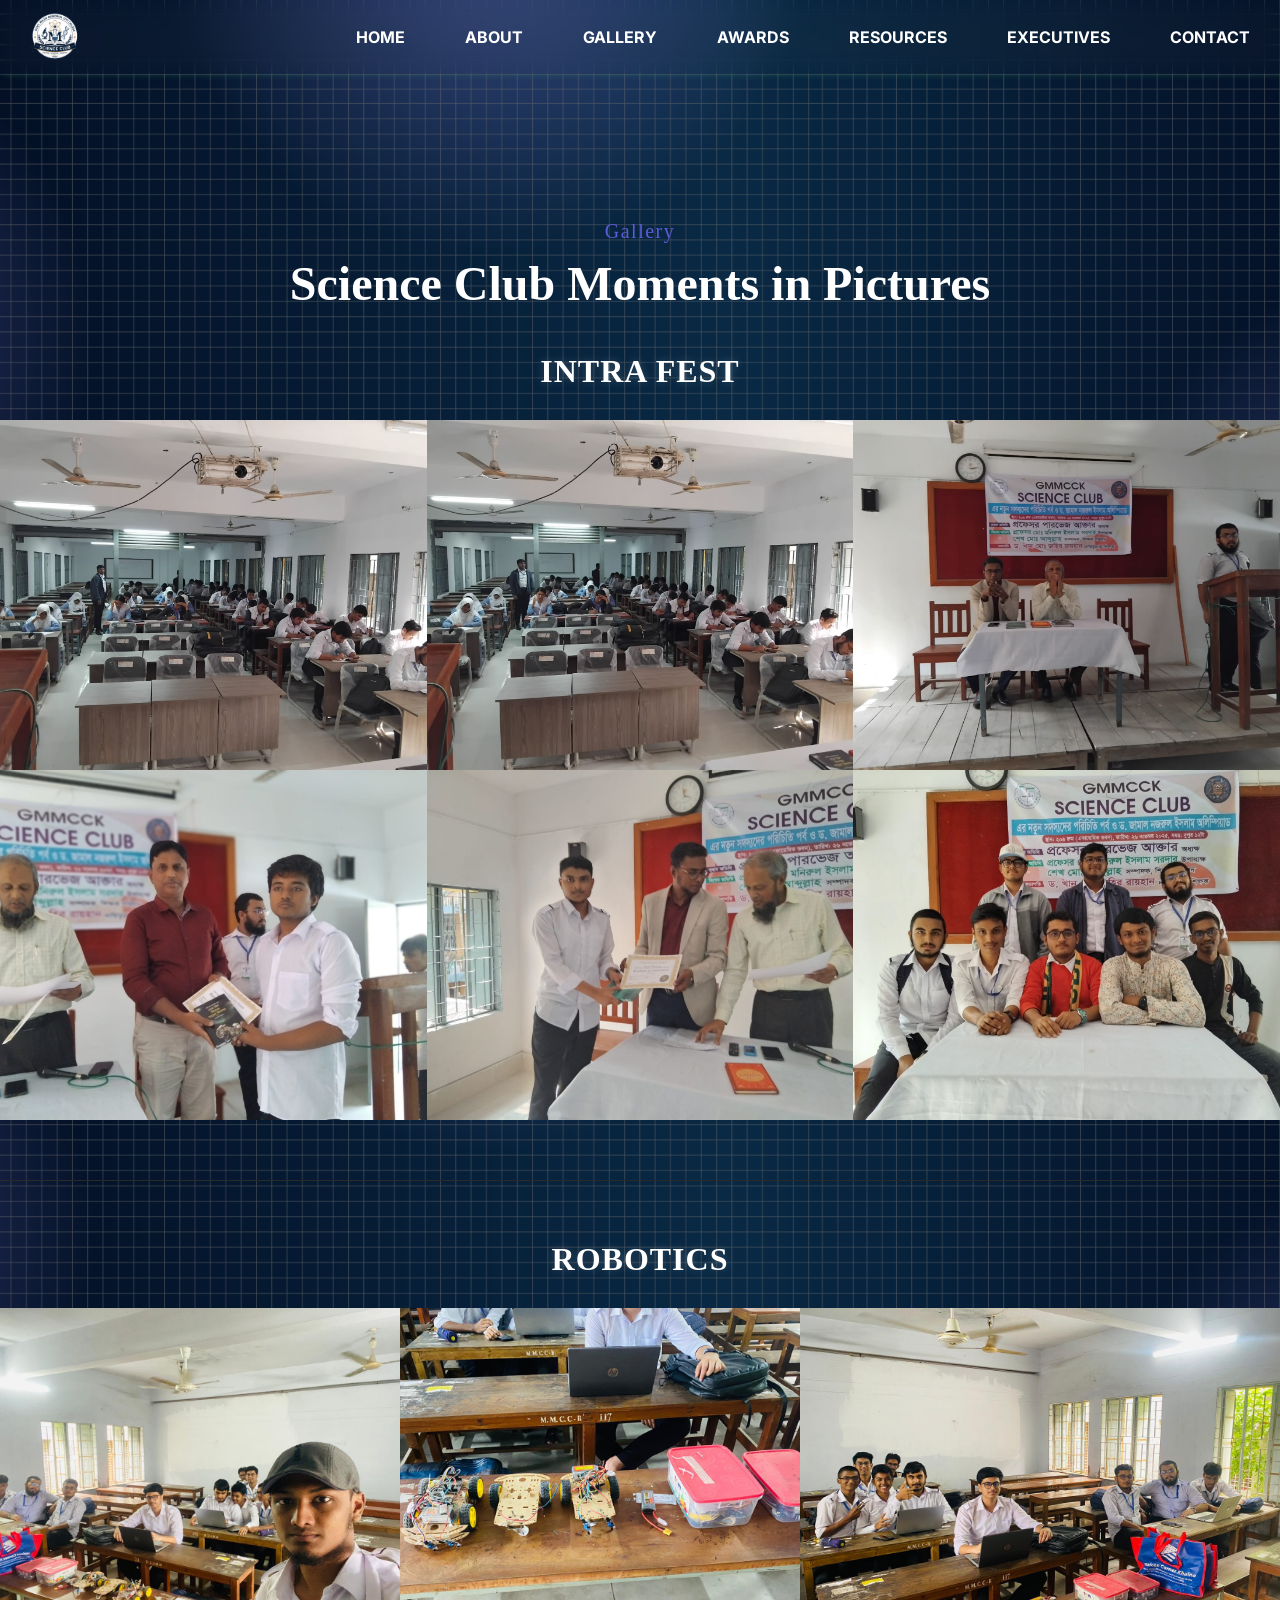
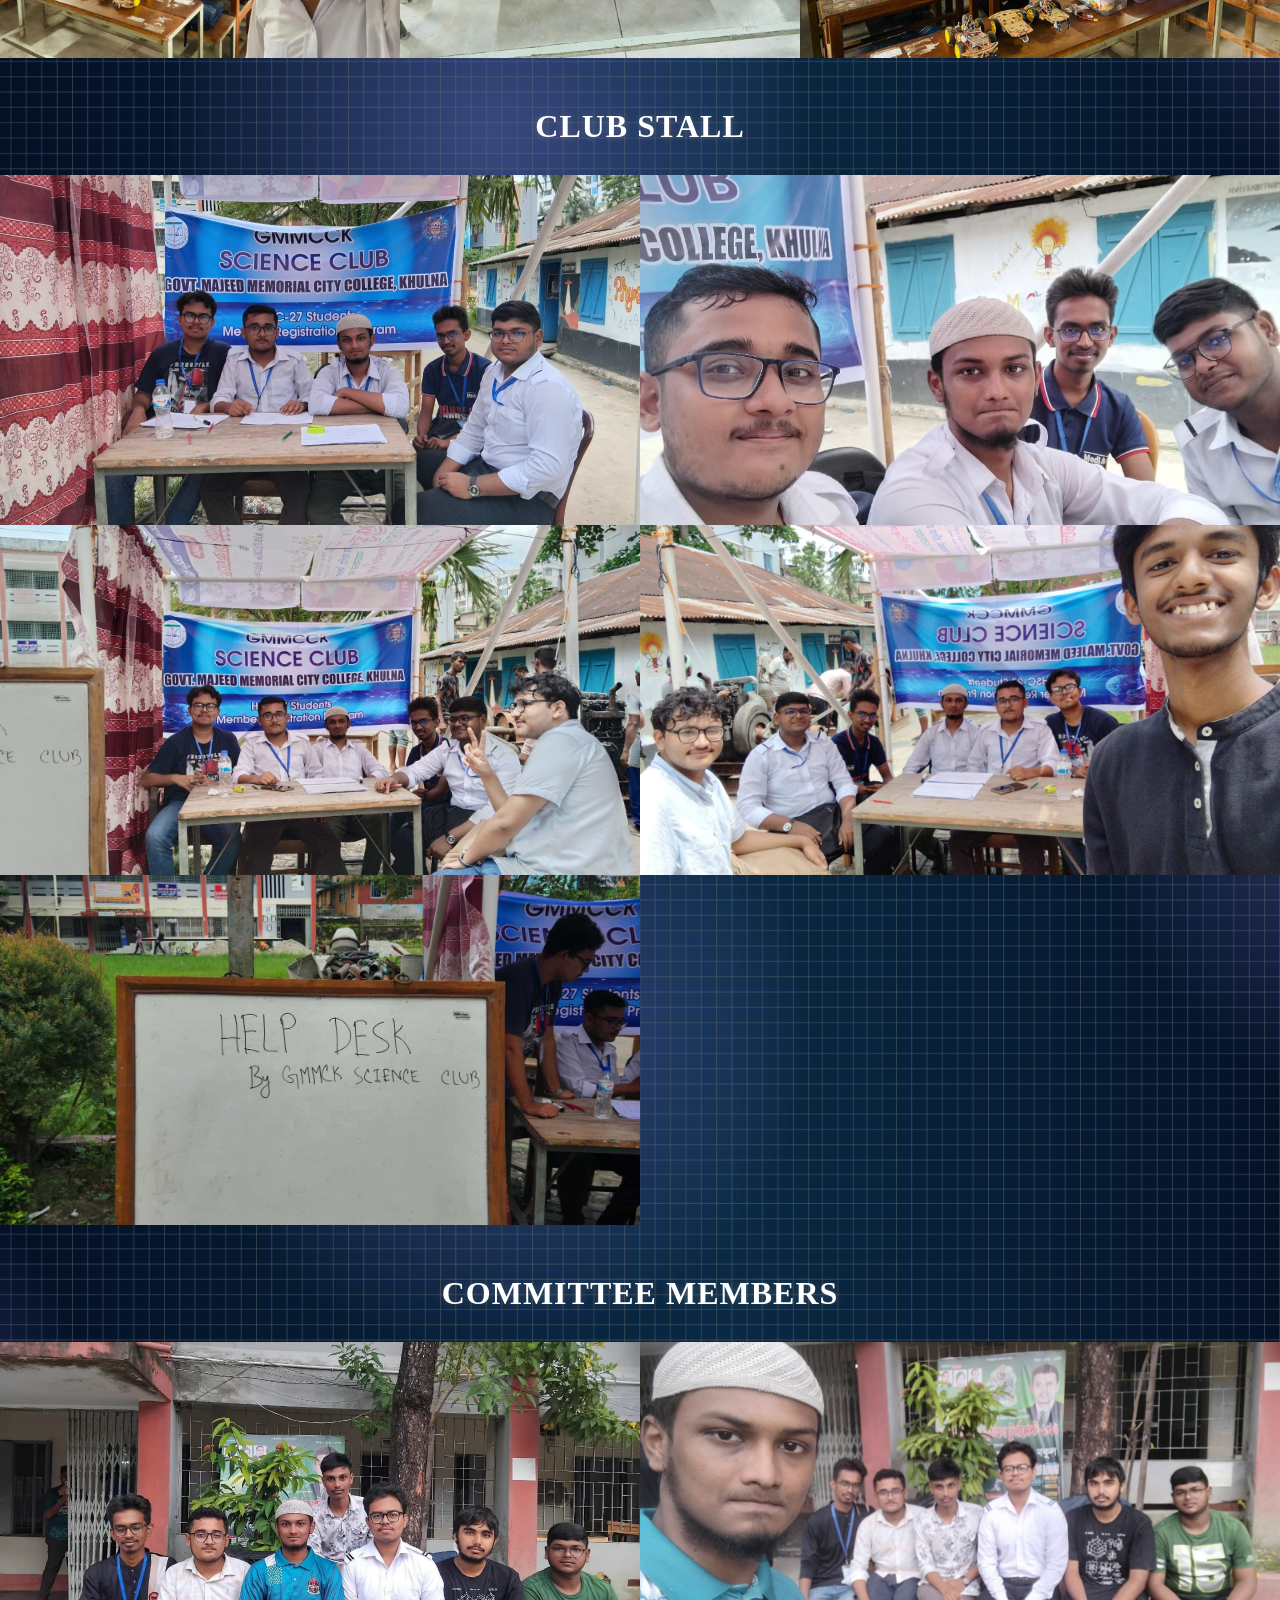
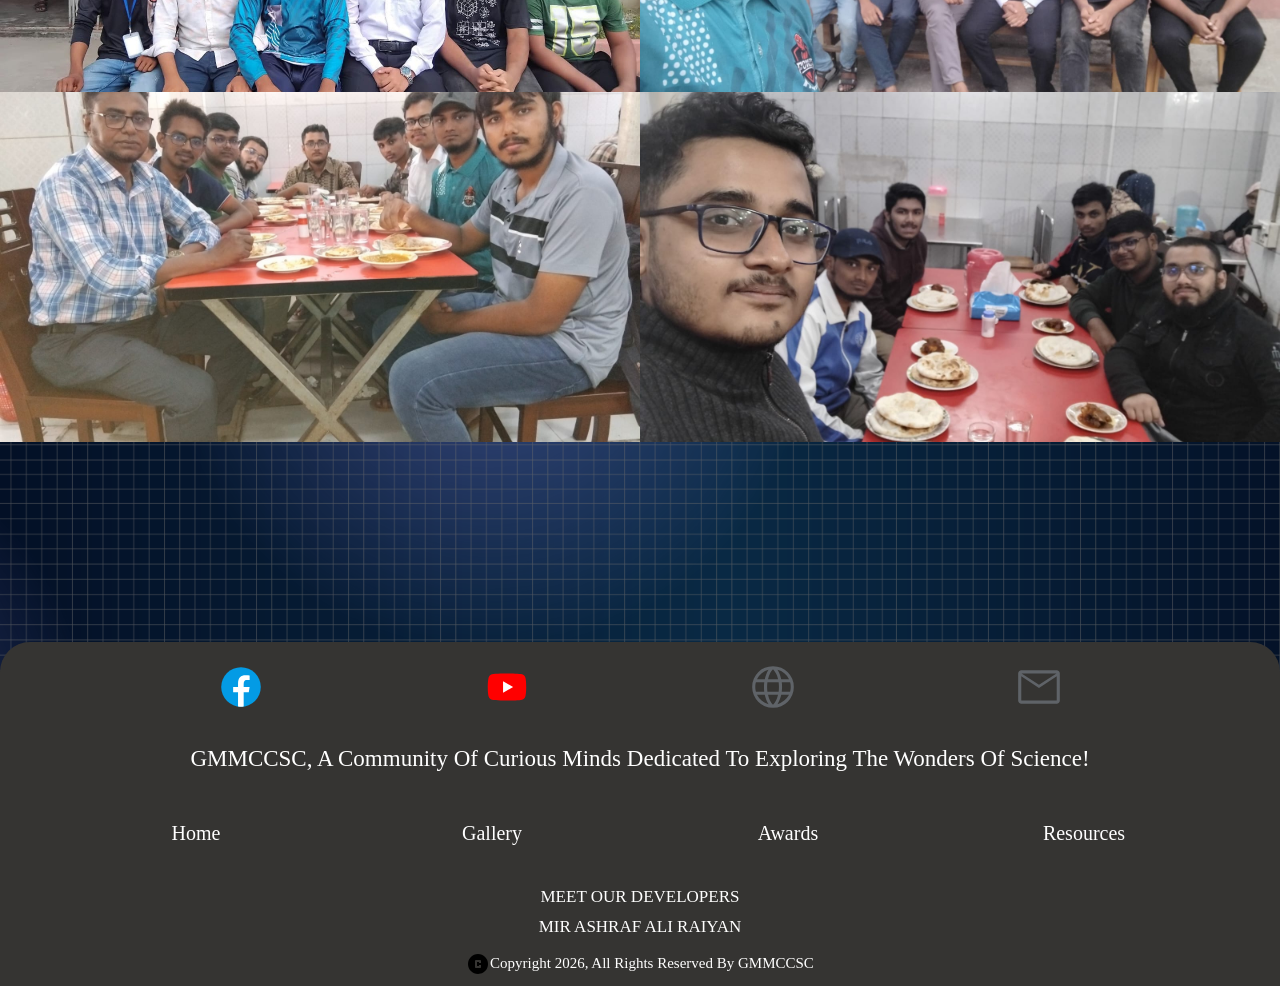
<file: gallery_page.html>
<!DOCTYPE html>
<html>
  <head>
    <!--Nav bar Start-->
    <meta charset="UTF-8">
    <meta name="viewport" content="width=device-width,initial-scale=1.0">
    <!--Nav bar End-->
    <meta name="description" content="GMMCCSC, gmmcc science club, gmmcc science club khulna, gmmccsc khulna, gmmccsc science club, gmmccsc khulna, gmmccsc awards, gmmccsc gallery, gmmccsc resources, gmmccsc contact, govt. majid memorial city college science club, gmmccsc officials, gmmccsc executives, gmmccsc members, gmmccsc events, gmmccsc activities, gmmccsc projects, gmmccsc achievements, gmmccsc news, gmmccsc updates, gmmccsc social media, gmmccsc website, city college science club, khulna science club, bangladesh science club, student science club, science club in khulna, science club in bangladesh, gmmccsc home, gmmccsc about, gmmccsc gallery, gmmccsc awards, gmmccsc resources, gmmccsc contact">
    <title>GMMCCSC Gallery</title>
    <link rel="stylesheet" href="gallery_style.css">

  </head>
  
  <body>
    <!--Nav bar Start-->
    <nav>
    <ul class="sidebar">

      <li>
    <a href="#" onclick="hideSidebar()" style="display: block; width: 100%;">
        <img src="SVG/close-bar.svg" alt="Close Menu" pointer-events="none" style="width: 24px; height: auto;">
    </a>
</li>
      <li><a href="index.html">Home</a></li>
      <li><a href="about_page.html">About</a></li>
      <li><a href="gallery_page.html">Gallery</a></li>
      <li><a href="awards_page.html">Awards</a></li>
      <li><a href="resources_page.html">Resources</a></li>
      <li><a href="contact_page.html">Contact</a></li>

    </ul>
    <ul>
      <li><a href="index.html">
        <img src="Images/GMMCCSCLogo.webp" alt="GMMCCSC Logo" >
      </a></li>
      <li class="hideOnMobile"><a href="index.html"><b>Home</b></a></li>
      <li class="hideOnMobile"><a href="about_page.html"><b>About</b></a></li>
      <li class="hideOnMobile"><a href="gallery_page.html"><b>Gallery</b></a></li>
      <li class="hideOnMobile"><a href="awards_page.html"><b>Awards</b></a></li>
      <li class="hideOnMobile"><a href="resources_page.html"><b>Resources</b></a></li>
      <li class="hideOnMobile"><a href="executives_page.html"><b>Executives</b></a></li>
      <li class="hideOnMobile"><a href="contact_page.html"><b>Contact</b></a></li>
      <li class="menu-button">
        <a href="#" onclick="showSidebar()" class="menu-button-link">
          <img src="SVG/menu-bar.svg" alt="Menu" pointer-events="none">
        </a>
      </li>
    </ul>
  </nav>
    <script>
    function showSidebar(){
      const sidebar=document.querySelector('.sidebar')
      sidebar.style.display='flex';
    }
    function hideSidebar(){
      const sidebar=document.querySelector('.sidebar')
      sidebar.style.display='none';
    }
    </script>
<!--Nav bar End-->
   


    <main class="gallery-container">
       <header class="gallery-hero">
    <span class="hero-subtitle">Gallery</span>
    <h1 class="hero-title">Science Club Moments in Pictures</h1>
    
</header>
        
        <section class="gallery-section">
            <h2 class="section-title">INTRA FEST</h2>
            <div class="grid-layout nmf-grid">
                <div class="grid-item"><img src="Gallery/intrafest_1.jpeg" alt="Group Photo"></div>
                <div class="grid-item"><img src="Gallery/intrafest_2.jpeg" alt="Project Exhibition"></div>
                <div class="grid-item"><img src="Gallery/intrafest_3.jpeg" alt="Festival Entrance"></div>
                <div class="grid-item"><img src="Gallery/intrafest_4.jpeg" alt="Prize Giving"></div>
                <div class="grid-item"><img src="Gallery/intrafest_5.jpeg" alt="Project Display Board"></div>
                <div class="grid-item"><img src="Gallery/intrafest_6.jpeg" alt="Stage Event"></div>
            </div>
        </section>

        <hr class="section-divider">

        <section class="gallery-section">
            <h2 class="section-title">ROBOTICS</h2>
            <div class="grid-layout intra-grid">
                <div class="grid-item"><img src="Gallery/robotics_1.jpeg" alt="Robotics Event"></div>
                <div class="grid-item"><img src="Gallery/robotics_2.jpeg" alt="Robotics Competition"></div>
                <div class="grid-item"><img src="Gallery/robotics_3.jpeg" alt="Robotics Exhibition"></div>
            </div>
        </section>

        <section class="gallery-section">
            <h2 class="section-title">CLUB STALL</h2>
            <div class="grid-layout cubing-grid">
                <div class="grid-item"><img src="Gallery/workshop_1.jpeg" alt="Workshop"></div>
                <div class="grid-item"><img src="Gallery/workshop_2.jpeg" alt="Workshop"></div>
                <div class="grid-item"><img src="Gallery/workshop_3.jpeg" alt="Workshop"></div>
                <div class="grid-item"><img src="Gallery/workshop_4.jpeg" alt="Workshop"></div>
                <div class="grid-item"><img src="Gallery/workshop_5.jpeg" alt="Workshop"></div>
            </div>
        </section>
        <section class="gallery-section">
            <h2 class="section-title">COMMITTEE MEMBERS</h2>
            <div class="grid-layout cubing-grid">
                <div class="grid-item"><img src="Gallery/committee_1.jpeg" alt="Committee Member"></div>
                <div class="grid-item"><img src="Gallery/committee_2.jpeg" alt="Committee Member"></div>
                <div class="grid-item"><img src="Gallery/committee_3.jpeg" alt="Committee Member"></div>
                <div class="grid-item"><img src="Gallery/committee_4.jpeg" alt="Committee Member"></div>
            </div>
        </section>
    </main>
    
    
<!--Credits start-->
    <div class="credits-section">
      <div class="socials-item">
        <a href="__________"
        target="_blank">
          <svg xmlns="http://www.w3.org/2000/svg" x="0px" y="0px" width="50px" height="50px" viewBox="0 0 48 48">
          <path fill="#039be5" d="M24 5A19 19 0 1 0 24 43A19 19 0 1 0 24 5Z"></path><path fill="#fff" d="M26.572,29.036h4.917l0.772-4.995h-5.69v-2.73c0-2.075,0.678-3.915,2.619-3.915h3.119v-4.359c-0.548-0.074-1.707-0.236-3.897-0.236c-4.573,0-7.254,2.415-7.254,7.917v3.323h-4.701v4.995h4.701v13.729C22.089,42.905,23.032,43,24,43c0.875,0,1.729-0.08,2.572-0.194V29.036z"></path></svg>
        </a>
      </div>
      <div class="socials-item">
        <a href="______________"
        target="_blank">
          <svg xmlns="http://www.w3.org/2000/svg" height="50px" width="50px" viewBox="-35.20005 -41.33325 305.0671 247.9995"><path d="M229.763 25.817c-2.699-10.162-10.65-18.165-20.748-20.881C190.716 0 117.333 0 117.333 0S43.951 0 25.651 4.936C15.553 7.652 7.6 15.655 4.903 25.817 0 44.236 0 82.667 0 82.667s0 38.429 4.903 56.85C7.6 149.68 15.553 157.681 25.65 160.4c18.3 4.934 91.682 4.934 91.682 4.934s73.383 0 91.682-4.934c10.098-2.718 18.049-10.72 20.748-20.882 4.904-18.421 4.904-56.85 4.904-56.85s0-38.431-4.904-56.85" fill="red"/><path d="M93.333 117.559l61.333-34.89-61.333-34.894z" fill="#fff"/></svg>
        </a>
      </div>
      <div class="socials-item">
        <a href="____________"
        target="_blank">
          <svg xmlns="http://www.w3.org/2000/svg" height="50px" viewBox="0 -960 960 960" width="50px" fill="#5f6368"><path d="M480-80q-84 0-157-31.5T196-197q-54-54-85-127.5T80-482q0-84 31-156.5T196-765q54-54 127-84.5T480-880q84 0 157 30.5T764-765q54 54 85 126.5T880-482q0 84-31 157.5T764-197q-54 54-127 85.5T480-80Zm0-58q35-36 58.5-82.5T577-331H384q14 60 37.5 108t58.5 85Zm-85-12q-25-38-43-82t-30-99H172q38 71 88 111.5T395-150Zm171-1q72-23 129.5-69T788-331H639q-13 54-30.5 98T566-151ZM152-391h159q-3-27-3.5-48.5T307-482q0-25 1-44.5t4-43.5H152q-7 24-9.5 43t-2.5 45q0 26 2.5 46.5T152-391Zm221 0h215q4-31 5-50.5t1-40.5q0-20-1-38.5t-5-49.5H373q-4 31-5 49.5t-1 38.5q0 21 1 40.5t5 50.5Zm275 0h160q7-24 9.5-44.5T820-482q0-26-2.5-45t-9.5-43H649q3 35 4 53.5t1 34.5q0 22-1.5 41.5T648-391Zm-10-239h150q-33-69-90.5-115T565-810q25 37 42.5 80T638-630Zm-254 0h194q-11-53-37-102.5T480-820q-32 27-54 71t-42 119Zm-212 0h151q11-54 28-96.5t43-82.5q-75 19-131 64t-91 115Z"/></svg>
        </a>
      </div>
      <div class="socials-item">
        <a href="____________"
        target="_blank">
          <svg xmlns="http://www.w3.org/2000/svg" height="50px" viewBox="0 -960 960 960" width="50px" fill="#5f6368"><path d="M140-160q-24 0-42-18t-18-42v-520q0-24 18-42t42-18h680q24 0 42 18t18 42v520q0 24-18 42t-42 18H140Zm340-302L140-685v465h680v-465L480-462Zm0-60 336-218H145l335 218ZM140-685v-55 520-465Z"/></svg>
        </a>
      </div>
      <div class="text1">
        GMMCCSC, A Community Of Curious Minds Dedicated To Exploring The Wonders Of Science!
      </div>
      <div class="credits-item">

        <a href="index.html"><p>Home</p></a>
      </div>
      <div class="credits-item">

        <a href="gallery_page.html"><p>Gallery</p></a>
      </div>
      <div class="credits-item">

        <a href="awards_page.html"><p>Awards</p></a>
      </div>
      <div class="credits-item">

        <a href="resources_page.html"><p>Resources</p></a>
      </div>
      <div class="text2">
        MEET OUR DEVELOPERS<br>
        <span class="bold-text2">
          MIR ASHRAF ALI RAIYAN 
        </span>
      </div>
      <div class="text3">
        <svg xmlns="http://www.w3.org/2000/svg" height="24px" viewBox="0 -960 960 960" width="24px" fill="dee5f2"><path d="M400-320h160q17 0 28.5-11.5T600-360v-80h-80v40h-80v-160h80v40h80v-80q0-17-11.5-28.5T560-640H400q-17 0-28.5 11.5T360-600v240q0 17 11.5 28.5T400-320Zm80 240q-83 0-156-31.5T197-197q-54-54-85.5-127T80-480q0-83 31.5-156T197-763q54-54 127-85.5T480-880q83 0 156 31.5T763-763q54 54 85.5 127T880-480q0 83-31.5 156T763-197q-54 54-127 85.5T48₀-8₀Zm₀-8₀q₁₃₄ ₀ ₂₂₇-9₃t9₃-227q₀-₁₃₄-9₃-227t-227-93q₋₁₃₄ ₀-227 93t₋93 227q₀ ₁₃₄ 93 227t227 93Zm₀-3₂₀Z"/></svg>        <!--</div>-->
        Copyright 2026, All Rights Reserved By GMMCCSC
      </div>
    </div>
  <!--Credits end-->
    
  </body>
</html>
</file>
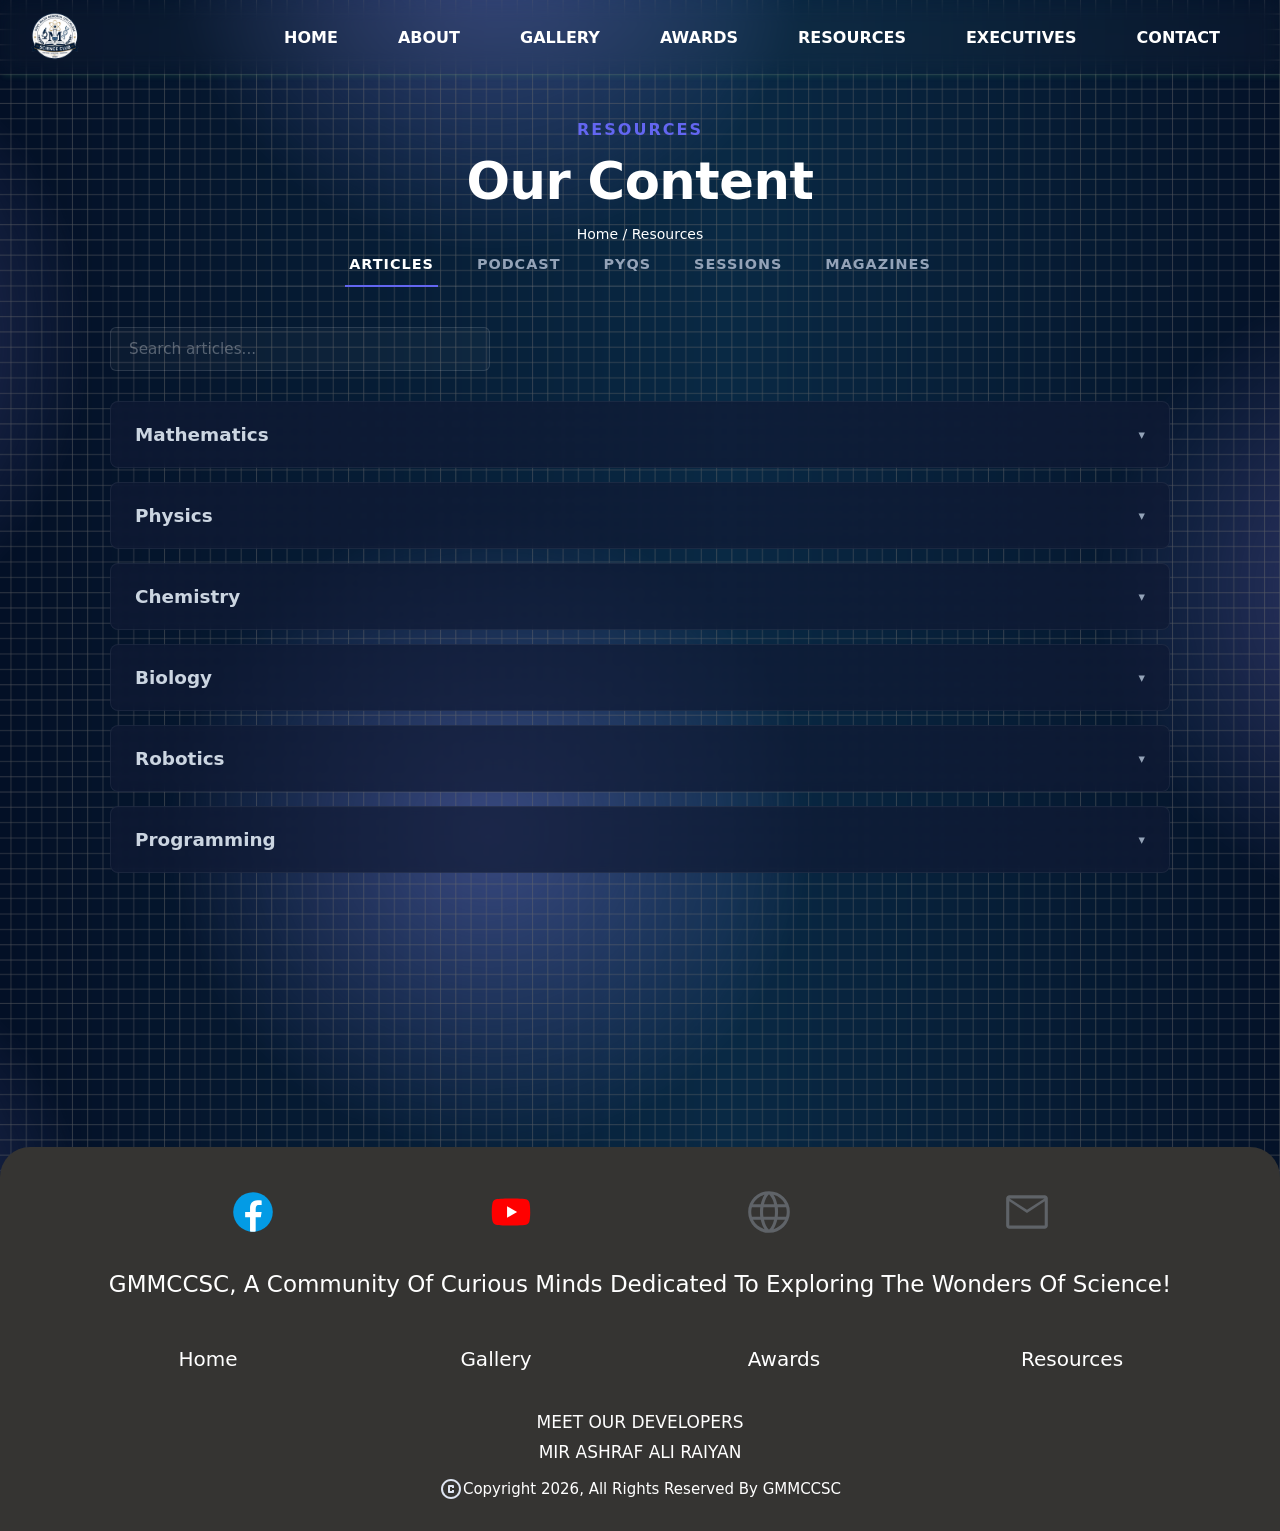
<file: resources_page.html>
<!DOCTYPE html>
<html>

<head>
  <!--Nav bar Start-->
  <meta charset="UTF-8">
  <meta name="viewport" content="width=device-width,initial-scale=1.0">
  <meta name="description"
    content="GMMCCSC, gmmcc science club, gmmcc science club khulna, gmmccsc khulna, gmmccsc science club, gmmccsc khulna, gmmccsc awards, gmmccsc gallery, gmmccsc resources, gmmccsc contact, govt. majid memorial city college science club, gmmccsc officials, gmmccsc executives, gmmccsc members, gmmccsc events, gmmccsc activities, gmmccsc projects, gmmccsc achievements, gmmccsc news, gmmccsc updates, gmmccsc social media, gmmccsc website, city college science club, khulna science club, bangladesh science club, student science club, science club in khulna, science club in bangladesh, gmmccsc home, gmmccsc about, gmmccsc gallery, gmmccsc awards, gmmccsc resources, gmmccsc contact">

  <!--Nav bar End-->
  <title>GMMCCSC Resources</title>
  <Link rel="stylesheet" href="resources_style.css">

</head>

<body>
  <!--Nav bar Start-->
  <nav>
    <ul class="sidebar">

      <li>
        <a href="#" onclick="hideSidebar()" style="display: block; width: 100%;">
          <img src="SVG/close-bar.svg" alt="Close Menu" pointer-events="none" style="width: 24px; height: auto;">
        </a>
      </li>
      <li><a href="index.html">Home</a></li>
      <li><a href="about_page.html">About</a></li>
      <li><a href="gallery_page.html">Gallery</a></li>
      <li><a href="awards_page.html">Awards</a></li>
      <li><a href="resources_page.html">Resources</a></li>
      <li><a href="contact_page.html">Contact</a></li>

    </ul>
    <ul>
      <li><a href="index.html">
          <img src="Images/GMMCCSCLogo.webp" alt="GMMCCSC Logo">
        </a></li>
      <li class="hideOnMobile"><a href="index.html"><b>Home</b></a></li>
      <li class="hideOnMobile"><a href="about_page.html"><b>About</b></a></li>
      <li class="hideOnMobile"><a href="gallery_page.html"><b>Gallery</b></a></li>
      <li class="hideOnMobile"><a href="awards_page.html"><b>Awards</b></a></li>
      <li class="hideOnMobile"><a href="resources_page.html"><b>Resources</b></a></li>
      <li class="hideOnMobile"><a href="executives_page.html"><b>Executives</b></a></li>
      <li class="hideOnMobile"><a href="contact_page.html"><b>Contact</b></a></li>
      <li class="menu-button">
        <a href="#" onclick="showSidebar()" class="menu-button-link">
          <img src="SVG/menu-bar.svg" alt="Menu" pointer-events="none">
        </a>
      </li>
    </ul>
  </nav>
  <script>
    function showSidebar() {
      const sidebar = document.querySelector('.sidebar')
      sidebar.style.display = 'flex';
    }
    function hideSidebar() {
      const sidebar = document.querySelector('.sidebar')
      sidebar.style.display = 'none';
    }
  </script>
  <!--Nav bar End-->

  <section class="resources-section">
    <div class="container">

      <p class="section-subtitle">Resources</p>
      <h1 class="section-title">Our Content</h1>
      <p class="breadcrumbs" style="color:#ffffff"> <a href="index.html">Home</a> / <a
          href="resources_page.html">Resources</a></p>

      <div class="tabs-container">
        <button class="tab-btn active" onclick="switchTab(event, 'articles')">Articles</button>
        <button class="tab-btn" onclick="switchTab(event, 'podcast')">Podcast</button>
        <button class="tab-btn" onclick="switchTab(event, 'pyqs')">PYQS</button>
        <button class="tab-btn" onclick="switchTab(event, 'sessions')">Sessions</button>
        <button class="tab-btn" onclick="switchTab(event, 'magazines')">Magazines</button>
      </div>

      <div id="articles" class="tab-content active-content">
        <div class="search-wrapper">
          <input type="text" class="search-input" placeholder="Search articles...">
        </div>

        <div class="accordion-item">
          <div class="accordion-header" onclick="toggleAccordion(this)">
            <span>Mathematics</span>
            <span class="arrow">&#9662;</span>
          </div>
          <div class="accordion-body">
            <!-- insert article links or summaries here in the p tag -->
            <p>Sorry. No articles available for this category.</p>
          </div>
        </div>
        <div class="accordion-item">
          <div class="accordion-header" onclick="toggleAccordion(this)">
            <span>Physics</span>
            <span class="arrow">&#9662;</span>
          </div>
          <div class="accordion-body">
            <p>Sorry. No articles available for this category.</p>
          </div>
        </div>
        <div class="accordion-item">
          <div class="accordion-header" onclick="toggleAccordion(this)">
            <span>Chemistry</span>
            <span class="arrow">&#9662;</span>
          </div>
          <div class="accordion-body">
            <p>Sorry. No articles available for this category.</p>
          </div>
        </div>
        <div class="accordion-item">
          <div class="accordion-header" onclick="toggleAccordion(this)">
            <span>Biology</span>
            <span class="arrow">&#9662;</span>
          </div>
          <div class="accordion-body">
            <p>Sorry. No articles available for this category.</p>
          </div>
        </div>
        <div class="accordion-item">
          <div class="accordion-header" onclick="toggleAccordion(this)">
            <span>Robotics</span>
            <span class="arrow">&#9662;</span>
          </div>
          <div class="accordion-body">
            <p>Sorry. No articles available for this category.</p>
          </div>
        </div>
        <div class="accordion-item">
          <div class="accordion-header" onclick="toggleAccordion(this)">
            <span>Programming</span>
            <span class="arrow">&#9662;</span>
          </div>
          <div class="accordion-body">
            <p>Sorry. No articles available for this category.</p>
          </div>
        </div>
      </div>

      <div id="podcast" class="tab-content">
        <div class="search-wrapper">
          <input type="text" class="search-input" placeholder="Search podcasts...">
        </div>

        <div class="podcast-card">
          <div class="card-thumb placeholder-thumb">🎙️</div>
          <div class="card-details">
            <h3>Sorry. No podcasts available available yet.</h3>
            <p class="meta">Guests: :( </p>
            <p class="meta">Hosts: :(</p>
          </div>
        </div>
      </div>

      <div id="pyqs" class="tab-content">
        <div class="search-wrapper">
          <input type="text" class="search-input" placeholder="Search previous year questions...">
        </div>
        <div class="accordion-item">
          <div class="accordion-header" onclick="toggleAccordion(this)">
            <span>Annual Science Festival - 2025</span>
            <span class="arrow">&#9662;</span>
          </div>
          <div class="accordion-body">
            <p>Sorry. No questions available for this event.</p>
          </div>
        </div>
      </div>

      <div id="sessions" class="tab-content">
        <div class="search-wrapper">
          <input type="text" class="search-input" placeholder="Search sessions...">
        </div>

        <div class="session-card">
          <div class="card-thumb session-thumb"> -- </div>
          <div class="card-details">
            <h3>Sorry. No session recording available yet.</h3>
            <p class="meta">Speaker: :( </p>
            <p class="meta">Date: :( </p>
            <div class="btn-group">
              <button class="btn-orange">Handouts Unavailable</button>
              <button class="btn-gray" disabled>Recording Unavailable</button>
            </div>
          </div>
        </div>


      </div>

      <div id="magazines" class="tab-content">
        <div class="search-wrapper">
          <input type="text" class="search-input" placeholder="Search magazines...">
        </div>

        <div class="magazine-card">
          <div class="card-thumb placeholder-thumb">📖</div>
          <div class="card-details">
            <h3>Sorry. No magazines available yet.</h3>
            <p class="meta">Published: :( </p>
          </div>
        </div>
      </div>

    </div>
  </section>

  <script>
    // Tab switching mechanism
    function switchTab(evt, tabId) {
      let tabContents = document.getElementsByClassName("tab-content");
      for (let i = 0; i < tabContents.length; i++) {
        tabContents[i].classList.remove("active-content");
      }

      let tabButtons = document.getElementsByClassName("tab-btn");
      for (let i = 0; i < tabButtons.length; i++) {
        tabButtons[i].classList.remove("active");
      }

      document.getElementById(tabId).classList.add("active-content");
      evt.currentTarget.classList.add("active");
    }

    // Accordion dropdown toggle mechanism
    function toggleAccordion(element) {
      element.classList.toggle("active-arrow");
      let body = element.nextElementSibling;
      if (body.style.display === "block") {
        body.style.display = "none";
      } else {
        body.style.display = "block";
      }
    }
  </script>

  <!--Credits start-->
  <div class="credits-section">
    <div class="socials-item">
      <a href="__________" target="_blank">
        <svg xmlns="http://www.w3.org/2000/svg" x="0px" y="0px" width="50px" height="50px" viewBox="0 0 48 48">
          <path fill="#039be5" d="M24 5A19 19 0 1 0 24 43A19 19 0 1 0 24 5Z"></path>
          <path fill="#fff"
            d="M26.572,29.036h4.917l0.772-4.995h-5.69v-2.73c0-2.075,0.678-3.915,2.619-3.915h3.119v-4.359c-0.548-0.074-1.707-0.236-3.897-0.236c-4.573,0-7.254,2.415-7.254,7.917v3.323h-4.701v4.995h4.701v13.729C22.089,42.905,23.032,43,24,43c0.875,0,1.729-0.08,2.572-0.194V29.036z">
          </path>
        </svg>
      </a>
    </div>
    <div class="socials-item">
      <a href="______________" target="_blank">
        <svg xmlns="http://www.w3.org/2000/svg" height="50px" width="50px"
          viewBox="-35.20005 -41.33325 305.0671 247.9995">
          <path
            d="M229.763 25.817c-2.699-10.162-10.65-18.165-20.748-20.881C190.716 0 117.333 0 117.333 0S43.951 0 25.651 4.936C15.553 7.652 7.6 15.655 4.903 25.817 0 44.236 0 82.667 0 82.667s0 38.429 4.903 56.85C7.6 149.68 15.553 157.681 25.65 160.4c18.3 4.934 91.682 4.934 91.682 4.934s73.383 0 91.682-4.934c10.098-2.718 18.049-10.72 20.748-20.882 4.904-18.421 4.904-56.85 4.904-56.85s0-38.431-4.904-56.85"
            fill="red" />
          <path d="M93.333 117.559l61.333-34.89-61.333-34.894z" fill="#fff" />
        </svg>
      </a>
    </div>
    <div class="socials-item">
      <a href="____________" target="_blank">
        <svg xmlns="http://www.w3.org/2000/svg" height="50px" viewBox="0 -960 960 960" width="50px" fill="#5f6368">
          <path
            d="M480-80q-84 0-157-31.5T196-197q-54-54-85-127.5T80-482q0-84 31-156.5T196-765q54-54 127-84.5T480-880q84 0 157 30.5T764-765q54 54 85 126.5T880-482q0 84-31 157.5T764-197q-54 54-127 85.5T480-80Zm0-58q35-36 58.5-82.5T577-331H384q14 60 37.5 108t58.5 85Zm-85-12q-25-38-43-82t-30-99H172q38 71 88 111.5T395-150Zm171-1q72-23 129.5-69T788-331H639q-13 54-30.5 98T566-151ZM152-391h159q-3-27-3.5-48.5T307-482q0-25 1-44.5t4-43.5H152q-7 24-9.5 43t-2.5 45q0 26 2.5 46.5T152-391Zm221 0h215q4-31 5-50.5t1-40.5q0-20-1-38.5t-5-49.5H373q-4 31-5 49.5t-1 38.5q0 21 1 40.5t5 50.5Zm275 0h160q7-24 9.5-44.5T820-482q0-26-2.5-45t-9.5-43H649q3 35 4 53.5t1 34.5q0 22-1.5 41.5T648-391Zm-10-239h150q-33-69-90.5-115T565-810q25 37 42.5 80T638-630Zm-254 0h194q-11-53-37-102.5T480-820q-32 27-54 71t-42 119Zm-212 0h151q11-54 28-96.5t43-82.5q-75 19-131 64t-91 115Z" />
        </svg>
      </a>
    </div>
    <div class="socials-item">
      <a href="____________" target="_blank">
        <svg xmlns="http://www.w3.org/2000/svg" height="50px" viewBox="0 -960 960 960" width="50px" fill="#5f6368">
          <path
            d="M140-160q-24 0-42-18t-18-42v-520q0-24 18-42t42-18h680q24 0 42 18t18 42v520q0 24-18 42t-42 18H140Zm340-302L140-685v465h680v-465L480-462Zm0-60 336-218H145l335 218ZM140-685v-55 520-465Z" />
        </svg>
      </a>
    </div>
    <div class="text1">
      GMMCCSC, A Community Of Curious Minds Dedicated To Exploring The Wonders Of Science!
    </div>
    <div class="credits-item">

      <a href="index.html">
        <p>Home</p>
      </a>
    </div>
    <div class="credits-item">

      <a href="gallery_page.html">
        <p>Gallery</p>
      </a>
    </div>
    <div class="credits-item">

      <a href="awards_page.html">
        <p>Awards</p>
      </a>
    </div>
    <div class="credits-item">

      <a href="resources_page.html">
        <p>Resources</p>
      </a>
    </div>
    <div class="text2">
      MEET OUR DEVELOPERS<br>
      <span class="bold-text2">
        MIR ASHRAF ALI RAIYAN
      </span>
    </div>
    <div class="text3">
      <svg xmlns="http://www.w3.org/2000/svg" height="24px" viewBox="0 -960 960 960" width="24px" fill="#dee5f2">
        <path
          d="M400-320h160q17 0 28.5-11.5T600-360v-80h-80v40h-80v-160h80v40h80v-80q0-17-11.5-28.5T560-640H400q-17 0-28.5 11.5T360-600v240q0 17 11.5 28.5T400-320Zm80 240q-83 0-156-31.5T197-197q-54-54-85.5-127T80-480q0-83 31.5-156T197-763q54-54 127-85.5T480-880q83 0 156 31.5T763-763q54 54 85.5 127T880-480q0 83-31.5 156T763-197q-54 54-127 85.5T480-80Zm0-80q134 0 227-93t93-227q0-134-93-227t-227-93q-134 0-227 93t-93 227q0 134 93 227t227 93Zm0-320Z" />
      </svg> <!--</div>-->
      Copyright 2026, All Rights Reserved By GMMCCSC
    </div>
  </div>
  <!--Credits end-->

</body>

</html>
</file>
<file: index_style.css>
@import url('https://fonts.googleapis.com/css2?family=Bebas+Neue&family=Inter:ital,opsz,wght@0,14..32,100..900;1,14..32,100..900&display=swap');


body {
  width: 100%;
  max-height: 100vh;
  background-image: url('bg1-01.png');
  background-size: cover;
  background-position: center center;
  background-repeat: repeat-y;
}

.container {
  padding:0px;
  margin: 175px;
}


/*Section One Start*/

/*Navbar Start Section*/

*{
  margin: 0px;
  padding: 0px;
}

nav{
  position: fixed;
  top: 0;
  background-color: transparent;
  backdrop-filter: blur(10px);
  list-style-type: none;
  margin: 0px;
  padding-left: 0px;
  padding-right:30px;
  padding-top: 12px;
  padding-bottom: 12px;
  text-decoration: none;
  box-shadow: 3px 3px 5px rgba(73, 197, 114, 0.1);
  font-family:"Inter", sans-serif;
  font-weight: 300;
  font-style: normal;
  text-transform:uppercase;
  z-index:1000;
  width: 100%;
}

nav ul{
  width: 100%;
  list-style: none;
  display: flex;
  justify-content: flex-end;
  align-items: center;
}

nav li{
  height: 50px;
}
nav a{
  height: 100%;
  padding: 0 30px;
  text-decoration: none;
  display: flex;
  align-items: center;
  color: white;
  transition: color 0.5s;
}
nav a:hover{
  color: rgb(222, 229, 242);
  opacity: 0.7;
}

nav li:first-child{
  margin-right: auto;
}
nav img{
  max-width:50px;
  height:auto;
}
.sidebar{
  position: fixed;
  top: 0;
  right: 0;
  height: 100vh;
  width: 100%;
  z-index: 1000;
  background-color:rgb(53, 83, 133) ;
  backdrop-filter: blur(10px);
  box-shadow: -10px 0 -10px rgba(0,0,0,0.1);
  display: none;
  flex-direction: column;
  align-items: flex-start;
  justify-content: flex-start;
}

/* Target only the very first <li> inside the sidebar (the close button) */
.sidebar li:first-child {
    padding-top: 25px;       /* Pushes the X down from the top edge */
    padding-right: 25px;     /* Pushes the X left from the right edge */
    display: flex;
    justify-content: flex-end; /* Moves the X to the right side of the screen */
    box-sizing: border-box;  /* Ensures padding doesn't break layout width */
}

/* Make sure the close image itself has a reasonable size */
.sidebar li:first-child img {
    width: 28px;             /* Adjust this value if you want the X larger or smaller */
    height: auto;
}

.sidebar li{
  width: 100%;
}
.sidebar a{
  width: 100%;
}

.menu-button{
  display: none;
}

@media(max-width: 968px){
  .hideOnMobile{
    display: none;
    font-family:"Inter", sans-serif;
    font-weight: 300;
    font-style: normal;
  }
  .menu-button{
    display: block;
  }
  .sidebar{
    width:50%;
  }
}



/*Navbar End Section*/

.section-main {
  display: flex;
  flex-wrap: wrap;
  justify-content: space-evenly;
  align-items: center;
  margin-top: 120px;
  padding: 20px;
}

.text_content {
  display: flex;
  flex-direction: column;
  max-width: 50%;
}


.logo img {
    width: 100%;          
    max-width: 400px;     
    height: auto;    
    display: block;
}

.section-main h2{
  color: rgb(206, 144, 57);
  font-size: 30px;
  font-family: "Inter", sans-serif;
  font-optical-sizing: auto;
  font-weight: 300;
  font-style: normal;
}


.section-main h1{
  color: rgb(222, 229, 242);
  font-size: 50px;
  text-transform: uppercase;
  font-family: "Inter", san-serif;
  letter-spacing: 1.50px;
  margin-top: 5px;
}  

.section-main p{
  color:rgb(222, 229, 242);
  font-family: "Inter", sans-serif;
  font-optical-sizing: auto;
  font-weight: 300;
  font-style: normal;
  line-height: 1.5;
  font-size: 16px;
  text-align:left;
  margin-top: 5px;
}
.TB {
  display:flex;
  justify-content: flex-start;
  align-items: flex-start;
  gap: 240px;
  flex-wrap: wrap;
  flex-direction: row;
  margin-right:160px;
  margin-top:20px;
}
@media(max-width: 968px){
  .TB{
    justify-content: center;
    align-items: center;
    flex-direction: column;
    margin-left:0px;
  }
  .logo img {
    display: block;
    margin-left: auto;
    margin-right: auto;
    max-width:70%;
    height:auto;
  }
}

.button1 {
  margin-top:20px;
  padding: 10px 40px;
  border: none;
  outline: none;
  color:rgb(222, 229, 242);
  cursor: pointer;
  position: absolute;
  z-index:1;
  border-radius: 12px;
  font-family: "Inter", sans-serif;
  font-optical-sizing: auto;
  font-weight: 300;
  font-style: normal;
  font-size: 18px;
}

.button1::after {
  content: "";
  z-index: -1;
  position: absolute;
  width: 100%;
  height: 100%;
  background-color: rgb(53, 83, 133);
  left:0;
  top:0;
  border-radius: 10px;
}

.button1::before {
  content: "";
  background: linear-gradient(
    45deg,
    rgb(222, 229, 242),rgb(2, 22, 42)
  );
  position: absolute;
  top: -2px;
  left: -2px;
  background-size: 600%;
  z-index: -1;
  width: calc(100% + 4px);
  height: calc(100% + 4px);
  filter: blur(8px);
  animation: glowing 20s linear infinite;
  transition: opacity 3s ease-in-out;
  border-radius: 10px;
  opacity: 1;
}
@keyframes glowing {
  0% {background-position: 0 0;}
  50% {background-position: 400% 0;}
  100% {background-position: 0 0;}
}
.button1:hover::after{
  background-color:rgb(2, 22, 42);
  opacity: 50;

}
.button1:active::after {
  background: transparent;
}
.button1:hover{
  background-color:rgb(2,9,23);
  opacity: 50;
}


/*About Us Button End*/

@media(max-width: 968px){
  .section-main {
    align-items:center;
    justify-content:center;
    flex-direction: column-reverse;
  }
  .text_content,.text_content p {
    max-width: 100%;
    text-align:center;
  }
}
/*Section One End*/


/*Home Page First Section End*/

/*Image Carousel Start*/
*,
*::before,
*::after {
  box-sizing: border-box;
}

* {
  margin: 0;
}

.wrapper {
  margin-top: 75px; 
  width: 90%;
  max-width: 1536px;
  margin-inline: auto;
  position: relative;
  height: 500px;
  margin-top: 5rem;
  overflow: hidden;
  mask-image: linear-gradient(
    to right,
    rgba(2, 22, 42,0),
    rgba(2, 22, 42, 1) 20%,
    rgba(2, 22, 42, 1) 80%,
    rgba(2, 22, 42, 0)
  );
}

@keyframes scrollLeft {
  to {
    left: -200px;
  }
}

.item {
  margin-top: 75px; 
  width: 500px;
  height: 500px;
  background-color: transparent;
  position: absolute;
  left: max(calc(230px * 10), 5%);
  animation-name: scrollLeft;
  animation-duration: 30s;
  animation-timing-function: linear;
  animation-iteration-count: infinite;
  /*box-shadow: 10px 10px 10px rgb(2, 22, 42);*/
}

.item1 {
  animation-delay: calc(30s / 5 * (5 - 1) * -1);
}

.item2 {
  animation-delay: calc(30s / 5 * (5 - 2) * -1);
}

.item3 {
  animation-delay: calc(30s / 5 * (5 - 3) * -1);
}
.item4 {
  animation-delay: calc(30s / 5 * (5 - 4) * -1);
}
.item5 {
  animation-delay: calc(30s / 5 * (5 - 5) * -1);
}
.wrapper img{
  height: 300px;
    object-fit: cover; /* This stops them from stretching! */
    border-radius: 20px;
}

@media(max-width: 968px){
  .wrapper img{
    max-width: 50%;
    max-height: auto;
  }
  .item{
    left: max(calc(130px * 10), 5%);
  }
}
/*Image Carousel End*/


/*Info Box Start*/

.info_box {
  display:flex;
  justify-content: center;
  align-items: center;
  gap: 75px;
  flex-wrap: wrap;
  padding:10px;
}
.info_box1 {
  padding: 2em;
  background-color: rgb(53, 52, 50);
  width:150px;
  height:150px;
  text-align:center;
  border-radius: 10px;
  font-family: "Inter", sans-serif;
  font-weight: 300;
  font-style: normal;
  line-height: 1.5;
  font-size: 16px;
  color: rgb(222, 229, 242);
  position: relative;
}

.info_box1::after,.info_box1::before{
  content:'';
  position: absolute;
  top: -4px;
  left: -4px;
  height: 105%;
  width: 105%;
  background: rgb(222, 229, 242);
  z-index: -1;
  border-radius: 12px;
}

.info_box1::before{
  filter: blur(2rem);
  opacity: 0.4;
}

.info_box2 {
  padding: 2em;
  background-color: rgb(53, 52, 50);
  width:150px;
  height:150px;
  text-align:center;
  border-radius: 10px;
  font-family: "Inter", sans-serif;
  font-weight: 300;
  font-style: normal;
  line-height: 1.5;
  font-size: 16px;
  color: rgb(222, 229, 242);
  position: relative;
}


.info_box2::after,.info_box2::before{
  content:'';
  position: absolute;
  top: -4px;
  left: -4px;
  height: 105%;
  width: 105%;
  background: rgb(222, 229, 242);
  z-index: -1;
  padding: 3px;
  border-radius: 12px;
}
.info_box2::before{
  filter: blur(2rem);
  opacity: 0.4;
}

.info_box3 {
  padding: 2em;
  background-color: rgb(53, 52, 50);
  width:150px;
  height:150px;
  text-align:center;
  border-radius: 10px;
  font-family: "Inter", sans-serif;
  font-weight: 300;
  font-style: normal;
  line-height: 1.5;
  font-size: 16px;
  color: rgb(222, 229, 242);
  position: relative;
}


.info_box3::after,.info_box3::before{
  content:'';
  position: absolute;
  top: -4px;
  left: -4px;
  height: 105%;
  width: 105%;
  background: rgb(222, 229, 242);
  z-index: -1;
  padding: 3px;
  border-radius: 12px;
}
.info_box3::before{
  filter: blur(2rem);
  opacity: 0.4;
}

.info_box4{
  padding: 2em;
  background-color: rgb(53, 52, 50);
  width:150px;
  height:150px;
  text-align:center;
  border-radius: 10px;
  font-family: "Inter", sans-serif;
  font-weight: 300;
  font-style: normal;
  line-height: 1.5;
  font-size: 16px;
  color: rgb(222, 229, 242);
  position: relative;
}

.info_box4::after,.info_box4::before{
  content:'';
  position: absolute;
  top: -4px;
  left: -4px;
  height: 105%;
  width: 105%;
  background: rgb(222, 229, 242);
  z-index: -1;
  padding: 3px;
  border-radius: 12px;
}
.info_box4::before{
  filter: blur(2rem);
  opacity: 0.4;
}
/*Info Box End*/

/*Awards, Gallery Button Start*/
.TB1 {
  display:flex;
  justify-content: center;
  align-items: center;
  gap: 240px;
  flex-wrap: wrap;
  flex-direction: row;
  margin-right:160px;
  margin-top:20px;
}

.button2 {
  padding: 10px 40px;
  border: none;
  outline: none;
  color:rgb(222, 229, 242);
  cursor: pointer;
  position: absolute;
  z-index:1;
  border-radius: 12px;
  font-family: "Inter", sans-serif;
  font-optical-sizing: auto;
  font-weight: 300;
  font-style: normal;
  font-size: 18px;
}

.button2::after {
  content: "";
  z-index: -1;
  position: absolute;
  width: 100%;
  height: 100%;
  background-color: rgb(53, 83, 133);
  left:0;
  top:0;
  border-radius: 10px;
}

.button2::before {
  content: "";
  background: linear-gradient(
    45deg,
    rgb(222, 229, 242),rgb(2, 22, 42)
  );
  position: absolute;
  top: -2px;
  left: -2px;
  background-size: 600%;
  z-index: -1;
  width: calc(100% + 4px);
  height: calc(100% + 4px);
  filter: blur(8px);
  animation: glowing 20s linear infinite;
  transition: opacity 3s ease-in-out;
  border-radius: 10px;
  opacity: 1;
}
@keyframes glowing {
  0% {background-position: 0 0;}
  50% {background-position: 400% 0;}
  100% {background-position: 0 0;}
}
.button2:hover::after{
  background-color:rgb(2, 22, 42);
  opacity: 50;

}
.button2:active::after {
  background: transparent;
}
.button2:hover{
  background-color:rgb(2,9,23);
  opacity: 50;
}

.button3 {
  padding: 10px 40px;
  border: none;
  outline: none;
  color:rgb(222, 229, 242);
  cursor: pointer;
  position: absolute;
  z-index:-1;
  border-radius: 12px;
  font-family: "Inter", sans-serif;
  font-optical-sizing: auto;
  font-weight: 300;
  font-style: normal;
  font-size: 18px;
}

.button3::after {
  content: "";
  z-index: -1;
  position: absolute;
  width: 100%;
  height: 100%;
  background-color: rgb(53, 83, 133);
  left:0;
  top:0;
  border-radius: 10px;
}

.button3::before {
  content: "";
  background: linear-gradient(
    45deg,
    rgb(222, 229, 242),rgb(2, 22, 42)
  );
  position: absolute;
  top: -2px;
  left: -2px;
  background-size: 600%;
  z-index: -1;
  width: calc(100% + 4px);
  height: calc(100% + 4px);
  filter: blur(8px);
  animation: glowing 20s linear infinite;
  transition: opacity 3s ease-in-out;
  border-radius: 10px;
  opacity: 1;
}
@keyframes glowing {
  0% {background-position: 0 0;}
  50% {background-position: 400% 0;}
  100% {background-position: 0 0;}
}
.button3:hover{
  background-color:rgb(2,9,23);
  opacity: 50;
}
.button3:hover::after{
  background-color:rgb(2, 22, 42);
  opacity: 50;

}
.button3:active::after {
  background: transparent;
}

@media (max-width: 968px) {
  .TB1 {
    flex-direction:column;
    gap: 75px;
    margin-left:0;
  }
}

/*Awards, Gallery Button Start*/


/*Home Page Second Section Start*/
.home_page_content2 {
  margin-top:100px;
  display: flex;
  align-items: center;
  justify-content: center;
  gap: 50px;
  width: 1000;
  padding:2em;
}


.zilla_school{
  margin-top:75px;
  max-width:550px; 
  height: auto;
  border-radius:20px;
}

.home_page_content2 h1{
  color: rgb(222, 229, 242);
  font-size: 52px;
  text-transform: uppercase;
  font-family: "Inter", san-serif;
  letter-spacing: 1.50px;
}  

.home_page_content2 p{
  margin-top:10px;
  color:rgb(222, 229, 242);
  font-family: "Inter", sans-serif;
  font-optical-sizing: auto;
  font-weight: 300;
  font-style: normal;
  line-height: 1.5;
  font-size: 16px;
  text-align: left;
}
.TB2 {
  display:flex;
  justify-content: flex-start;
  align-items: flex-start;
  gap: 240px;
  flex-wrap: wrap;
  flex-direction: row;
  margin-right:160px;
  margin-top:20px;
}
@media(max-width: 1168px){
  .TB2{
    justify-content: center;
    align-items: center;
    flex-direction: column;
    margin-left:0px;
  }
}

.button4 {
  padding: 10px 40px;
  border: none;
  outline: none;
  color:rgb(222, 229, 242);
  cursor: pointer;
  position: absolute;
  z-index:1;
  border-radius: 12px;
  font-family: "Inter", sans-serif;
  font-optical-sizing: auto;
  font-weight: 300;
  font-style: normal;
  font-size: 18px;
}

.button4::after {
  content: "";
  z-index: -1;
  position: absolute;
  width: 100%;
  height: 100%;
  background-color: rgb(53, 83, 133);
  left:0;
  top:0;
  border-radius: 10px;
}

.button4::before {
  content: "";
  background: linear-gradient(
    45deg,
    rgb(222, 229, 242),rgb(2, 22, 42)
  );
  position: absolute;
  top: -2px;
  left: -2px;
  background-size: 600%;
  z-index: -1;
  width: calc(100% + 4px);
  height: calc(100% + 4px);
  filter: blur(8px);
  animation: glowing 20s linear infinite;
  transition: opacity 3s ease-in-out;
  border-radius: 10px;
  opacity: 1;
}
@keyframes glowing {
  0% {background-position: 0 0;}
  50% {background-position: 400% 0;}
  100% {background-position: 0 0;}
}
.button4:hover::after{
  background-color:rgb(2, 22, 42);
  opacity: 50;

}
.button4:active::after {
  background: transparent;
}
.button4:hover{
  background-color:rgb(2,9,23);
  opacity: 50;
}
.second_contents{
  display:flex;
  justify-content: flex-left;
  align-items: flex-left;
  flex-direction: column;
  gap: 10px;
}
@media(max-width: 1168px){
  .home_page_content2{
    display:flex;
    justify-content: center;
    align-items: center;
    flex-direction: column;
    text-align:center;
    gap: 10px;
  }
  .city_college{
    width:350px;
    height:auto;
  }
  .home_page_content2 h1{
    font-size: 38px;
  }
  .home_page_content2 p{
    font-size: 16px;
    text-align:center;
  }
}
/*Home Page Second Section End*/

.container1 {
  padding:80px;
  margin-top: 35px;
  font-weight: 3px;
  color: white;
}


/*Credits section start*/
.credits-section{
  margin-top: 200px;
  height: auto;
  width: device-width;
  /* background-color: rgb(53, 52, 50); */
  background-color: rgb(53, 52, 50);
  opacity: 1;
  display: flex;
  justify-content: space-evenly;
  flex-wrap: wrap;
  border-top-right-radius: 30px;
  border-top-left-radius: 30px;
}
.credits-item{
  text-align: center;
  height: 60px;
  width: auto;
  min-width: 200px;
  background-color: transparent;
  font-size: 20px;
  margin-top: 50px;
}
.credits-item:active{
  opacity: 0.7;
}
a:link {
  text-decoration: none;
}

p{
  margin: 0px;
  padding:0px;
  padding-top: 0px;
  padding-bottom:0px;
  color: white;
  text-align: center;
}
.text1{
  width: 1500px;
  margin: 0px;
  padding:0px;
  padding-top: 0px;
  padding-bottom:0px;
  margin-top: 30px;
  color: white;
  text-align: center;
  font-size: 23px;
}
.text2{
  width: 1000px;
  margin: 0px;
  padding:0px;
  padding-top: 0px;
  padding-bottom:0px;
  line-height: 30px;
  color: white;
  text-align: center;
  font-size: 17px;
}
.text3{
  width: 1000px;
  margin: 0px;
  margin-top: 10px;
  margin-bottom: 10px;
  padding:0px;
  padding-top: 0px;
  padding-bottom:0px;
  color: white;
  text-align: center;
  font-size: 15px;
  display: flex;
  justify-content: center;
  align-items: center;
}

.socials-item{
  margin: 0px;
  margin-top: 20px;
  letter-spacing: 0px;
}
@media(max-width:968px){
  .credits-item{
    max-width:50%;
  }
}
/*Credits section end*/
</file>
<file: about_style.css>
@import url('https://fonts.googleapis.com/css2?family=Bebas+Neue&family=Inter:ital,opsz,wght@0,14..32,100..900;1,14..32,100..900&display=swap');

/* GLOBAL STYLING & BACKGROUND GRID */
/* UNIFIED TYPOGRAPHY SYSTEM */

/* 1. Main Headings (Who we are, Membership) */
.intro-section h1, 
.membership-section .main-title-purple {
    font-family: 'Inter', sans-serif;
    font-weight: 800;
    text-transform: uppercase;
    letter-spacing: 2px;
    color: #f8fafc; /* Clean crisp off-white */
    font-size: 2.5rem;
    margin-bottom: 25px;
}

/* 2. Sub-headings (Demystifying Science, Who Can Join, etc.) */
.intro-section h2,
.info-block h3 {
    font-family: 'Inter', sans-serif;
    font-weight: 700;
    text-transform: uppercase;
    letter-spacing: 1.5px;
    color: #3b82f6; /* Matching that signature home page accent blue */
    font-size: 1.4rem;
    margin-top: 40px;
    margin-bottom: 15px;
}

/* 3. The Paragraph Body Text */
.intro-section p, 
.info-block p,
.membership-section .lead-text {
    font-family: 'Inter', sans-serif;
    font-weight: 400;
    font-size: 1.05rem;
    line-height: 1.8;      /* Adds perfect vertical spacing between lines */
    margin-bottom: 24px;   /* Breaks paragraphs apart cleanly */
    color: #94a3b8;        /* Softens the white to a sleek, modern tech-grey */
    text-align: left;
}

/* 4. Membership Ordered Lists */
.info-block ol {
    font-family: 'Inter', sans-serif;
    font-size: 1.05rem;
    line-height: 1.8;
    color: #cbd5e1;
    margin-left: 25px;
    margin-bottom: 20px;
}

.info-block ol li {
    margin-bottom: 10px;
}
* {
  box-sizing: border-box;
  margin: 0;
  padding: 0;
}

body {
  width: 100%;
  max-height: 100vh;
  background-image: url('bg1-01.png');
  background-size: cover;
  background-position: center center;
  background-repeat: repeat-y;
}

.content-wrapper {
    max-width: 1100px;
    margin: 0 auto;
    padding: 60px 40px;
}   

/* NAVBAR SECTION */
nav {
  position: fixed;
  top: 0;
  background-color: transparent;
  backdrop-filter: blur(10px);
  list-style-type: none;
  margin: 0px;
  padding-left: 0px;
  padding-right:30px;
  padding-top: 12px;
  padding-bottom: 12px;
  text-decoration: none;
  box-shadow: 3px 3px 5px rgba(73, 197, 114, 0.1);
  font-family: "Inter", sans-serif;
  font-weight: 300;
  font-style: normal;
  text-transform: uppercase;
  z-index: 1000;
  width: 100%;
}

nav ul {
  width: 100%;
  list-style: none;
  display: flex;
  justify-content: flex-end;
  align-items: center;
}

nav li {
  height: 50px;
}

nav a {
  height: 100%;
  padding: 0 30px;
  text-decoration: none;
  display: flex;
  align-items: center;
  color: white;
  transition: color 0.5s;
}

nav a:hover {
  color: rgb(222, 229, 242);
  opacity: 0.7;
}

nav li:first-child {
  margin-right: auto;
}

nav img {
  max-width: 50px;
  height: auto;
}

.sidebar {
  position: fixed;
  top: 0;
  right: 0;
  height: 100vh;
  width: 100%;
  z-index: 1000;
  background-color: rgb(53, 83, 133);
  backdrop-filter: blur(10px);
  box-shadow: -10px 0 -10px rgba(0,0,0,0.1);
  display: none;
  flex-direction: column;
  align-items: flex-start;
  justify-content: flex-start;
}

/* Target only the very first <li> inside the sidebar (the close button) */
.sidebar li:first-child {
    padding-top: 25px;       /* Pushes the X down from the top edge */
    padding-right: 25px;     /* Pushes the X left from the right edge */
    display: flex;
    justify-content: flex-end; /* Moves the X to the right side of the screen */
    box-sizing: border-box;  /* Ensures padding doesn't break layout width */
}

/* Make sure the close image itself has a reasonable size */
.sidebar li:first-child img {
    width: 28px;             /* Adjust this value if you want the X larger or smaller */
    height: auto;
}

.sidebar li {
  width: 100%;
}

.sidebar a {
  width: 100%;
}

.menu-button {
  display: none;
}

@media(max-width: 968px) {
  .hideOnMobile {
    display: none;
  }
  .menu-button {
    display: block;
  }
  .sidebar {
    width: 50%;
  }
}

/* HERO HEADER & FILMSTRIP */
.hero-section {
  background: linear-gradient(to bottom, #111827, #0b111e);
  padding: 160px 20px 20px 20px; /* Adjusted padding to prevent navbar overlap */
  border-bottom: 1px solid rgba(255, 255, 255, 0.1);
}

.hero-container {
  max-width: 1100px;
  margin: 0 auto;
  display: flex;
  justify-content: space-between;
  align-items: flex-start;
}

.hero-left h1 {
  color: #3b82f6;
  font-size: 2.5rem;
  font-weight: 800;
  line-height: 1.2;
}

.hero-left h1 span {
  color: #1e40af;
  font-size: 1.8rem;
}

.hero-left .motto {
  color: #6366f1;
  margin-top: 15px;
  font-style: italic;
  font-weight: 600;
  text-transform: uppercase;
}

.hero-right {
  color: #94a3b8;
  font-family: "Inter", sans-serif;
  font-size: 0.9rem;
}

.social-links-vertical span {
  display: block;
  text-align: right;
  margin-bottom: 5px;
}

.filmstrip-container {
  background-color: #000000;
  border-top: 6px dashed #1e293b;
  border-bottom: 6px dashed #1e293b;
  padding: 10px 0;
  margin-top: 40px;
  border-radius: 4px;
  overflow: hidden;
}

.filmstrip-track {
  display: flex;
  gap: 10px;
  justify-content: center;
}

.filmstrip-track img {
  width: 18%;
  height: 150px;
  object-fit: cover;
  border-radius: 4px;
  filter: brightness(0.85);
  transition: filter 0.3s;
}

.filmstrip-track img:hover {
  filter: brightness(1);
}

/* INTRO TEXTS (LEFT ALIGNED) */
.intro-section {
  margin: 50px 0;
  text-align: left;
}

.intro-section h1 {
  color: #f8fafc;
  font-size: 2.5rem;
  margin-bottom: 20px;
}

.intro-section h2 {
  color: #f8fafc;
  font-size: 1.8rem;
  margin: 35px 0 15px 0;
}

.intro-section p {
  font-size: 1.05rem;
  line-height: 1.7;
  margin-bottom: 20px;
  color: #94a3b8;
}

/* STATS COUNTER GRID */
.stats-grid {
  display: grid;
  grid-template-columns: repeat(auto-fit, minmax(220px, 1fr));
  gap: 20px;
  margin: 40px 0;
}

.stat-card {
  background-color: rgba(30, 41, 59, 0.4);
  border: 1px solid rgba(255, 255, 255, 0.1);
  backdrop-filter: blur(4px);
  border-radius: 12px;
  padding: 30px 20px;
  text-align: center;
  transition: transform 0.2s;
}

.stat-card:hover {
  transform: translateY(-4px);
  border-color: #3b82f6;
}

.stat-card h3 {
  color: #f8fafc;
  font-size: 2rem;
  margin-bottom: 5px;
}

.stat-card p {
  color: #94a3b8;
  font-size: 0.95rem;
}

/* VISION & GOALS SECTION (REVERTED TO HORIZONTAL ROWS) */
.vision-section {
  text-align: left;
  margin: 60px 0;
}

.section-subtitle {
  color: #6366f1;
  text-transform: uppercase;
  font-weight: 700;
  letter-spacing: 1.5px;
  font-size: 0.9rem;
}

.vision-section h2 {
  color: #f8fafc;
  font-size: 1.8rem;
  margin: 10px 0 30px 0;
}

.tag-cloud {
  display: flex;
  flex-wrap: wrap;        /* Allows tags to sit side-by-side and wrap into new rows */
  justify-content: flex-start; /* Aligns the rows cleanly to the left */
  gap: 12px;
  max-width: 900px;
  margin: 20px 0;
}

.tag {
  background-color: rgba(15, 23, 42, 0.6);
  border: 1px solid rgba(255, 255, 255, 0.08);
  color: #cbd5e1;
  padding: 10px 18px;
  border-radius: 25px;    /* Brings back the smooth, pill-shaped design */
  font-size: 0.9rem;
  cursor: default;
  transition: all 0.2s;
}

.tag:hover {
  background-color: #1e293b;
  border-color: #6366f1;
  color: #fff;
}

/* MEMBERSHIP SECTION (LEFT ALIGNED) */
.membership-section {
  margin: 60px 0;
  text-align: left;
}

.main-title-purple {
  color: #818cf8;
  font-size: 2.2rem;
  text-align: left;
  margin-bottom: 25px;
}

.lead-text {
  text-align: left;
  max-width: 100%;
  margin: 0 0 40px 0;
  font-size: 1.1rem;
  line-height: 1.6;
  color: #94a3b8;
}

.info-block {
  margin-bottom: 35px;
}

.info-block h3 {
  color: #818cf8;
  font-size: 1.3rem;
  margin-bottom: 12px;
}

.info-block p {
  line-height: 1.6;
  color: #cbd5e1;
}

.info-block ol {
  margin-left: 20px;
  color: #cbd5e1;
  line-height: 1.8;
}

.highlight-text {
  margin-top: 10px;
  font-weight: bold;
  color: #a5b4fc;
}

/* MAIN FOOTER */
.main-footer {
  background-color: #05070c;
  border-top: 1px solid rgba(255, 255, 255, 0.1);
  padding: 50px 20px 20px 20px;
  margin-top: 80px;
}

.footer-grid {
  max-width: 1100px;
  margin: 0 auto;
  display: grid;
  grid-template-columns: repeat(auto-fit, minmax(180px, 1fr));
  gap: 40px;
}

.footer-col h4 {
  color: #f8fafc;
  font-size: 1.1rem;
  margin-bottom: 20px;
  font-weight: 600;
}

.footer-col ul {
  list-style: none;
}

.footer-col ul li {
  margin-bottom: 10px;
}

.footer-col ul li a {
  color: #94a3b8;
  text-decoration: none;
  font-size: 0.95rem;
  transition: color 0.2s;
}

.footer-col ul li a:hover {
  color: #6366f1;
}

.footer-subscribe p {
  color: #94a3b8;
  font-size: 0.9rem;
  line-height: 1.5;
  margin-bottom: 15px;
}

.subscribe-form {
  display: flex;
  gap: 5px;
}

.subscribe-form input {
  background-color: #0f172a;
  border: 1px solid rgba(255, 255, 255, 0.2);
  border-radius: 6px;
  padding: 10px;
  color: #fff;
  flex: 1;
  font-size: 0.9rem;
}

.subscribe-form button {
  background-color: #6366f1;
  color: #fff;
  border: none;
  border-radius: 6px;
  padding: 10px 15px;
  font-weight: bold;
  cursor: pointer;
  font-size: 0.85rem;
  transition: background-color 0.2s;
}

.subscribe-form button:hover {
  background-color: #4f46e5;
}

.footer-bottom {
  max-width: 1100px;
  margin: 40px auto 0 auto;
  padding-top: 20px;
  border-top: 1px solid rgba(255, 255, 255, 0.05);
  text-align: center;
  font-size: 0.85rem;
  color: #64748b;
}

.footer-bottom a {
  color: #6366f1;
  text-decoration: none;
}

.footer-sub-motto {
  margin-top: 8px;
  font-style: italic;
}

/* CREDITS FOOTER EXTENSION */
/*Credits section start*/
.credits-section{
  margin-top: 200px;
  height: auto;
  width: device-width;
  /* background-color: rgb(53, 52, 50); */
  background-color: rgb(53, 52, 50);
  opacity: 1;
  display: flex;
  justify-content: space-evenly;
  flex-wrap: wrap;
  border-top-right-radius: 30px;
  border-top-left-radius: 30px;
}
.credits-item{
  text-align: center;
  height: 60px;
  width: auto;
  min-width: 200px;
  background-color: transparent;
  font-size: 20px;
  margin-top: 50px;
}
.credits-item:active{
  opacity: 0.7;
}
a:link {
  text-decoration: none;
}

p{
  margin: 0px;
  padding:0px;
  padding-top: 0px;
  padding-bottom:0px;
  color: white;
  text-align: center;
}
.text1{
  width: 1500px;
  margin: 0px;
  padding:0px;
  padding-top: 0px;
  padding-bottom:0px;
  margin-top: 30px;
  color: white;
  text-align: center;
  font-size: 23px;
}
.text2{
  width: 1000px;
  margin: 0px;
  padding:0px;
  padding-top: 0px;
  padding-bottom:0px;
  line-height: 30px;
  color: white;
  text-align: center;
  font-size: 17px;
}
.text3{
  width: 1000px;
  margin: 0px;
  margin-top: 10px;
  margin-bottom: 10px;
  padding:0px;
  padding-top: 0px;
  padding-bottom:0px;
  color: white;
  text-align: center;
  font-size: 15px;
  display: flex;
  justify-content: center;
  align-items: center;
}

.socials-item{
  margin: 0px;
  margin-top: 20px;
  letter-spacing: 0px;
}
@media(max-width:968px){
  .credits-item{
    max-width:50%;
  }
}
/*Credits section end*/
</file>
<file: awards_style.css>
@import url('https://fonts.googleapis.com/css2?family=Bebas+Neue&family=Inter:ital,opsz,wght@0,14..32,100..900;1,14..32,100..900&display=swap');


body {
  width: 100%;
  max-height: 100vh;
  background-image: url('bg1-01.png');
  background-size: cover;
  background-position: center center;
  background-repeat: repeat-y;
}

.container {
  padding:0px;
  margin: 175px;
}


/*Section One Start*/

/*Navbar Start Section*/

*{
  margin: 0px;
  padding: 0px;
}

nav{
  position: fixed;
  top: 0;
  background-color: transparent;
  backdrop-filter: blur(10px);
  list-style-type: none;
  margin: 0px;
  padding-left: 0px;
  padding-right:30px;
  padding-top: 12px;
  padding-bottom: 12px;
  text-decoration: none;
  box-shadow: 3px 3px 5px rgba(73, 197, 114, 0.1);
  font-family:"Inter", sans-serif;
  font-weight: 300;
  font-style: normal;
  text-transform:uppercase;
  z-index:1000;
  width: 100%;
}

nav ul{
  width: 100%;
  list-style: none;
  display: flex;
  justify-content: flex-end;
  align-items: center;
}

nav li{
  height: 50px;
}
nav a{
  height: 100%;
  padding: 0 30px;
  text-decoration: none;
  display: flex;
  align-items: center;
  color: white;
  transition: color 0.5s;
}
nav a:hover{
  color: rgb(222, 229, 242);
  opacity: 0.7;
}

nav li:first-child{
  margin-right: auto;
}
nav img{
  max-width:50px;
  height:auto;
}
.sidebar{
  position: fixed;
  top: 0;
  right: 0;
  height: 100vh;
  width: 100%;
  z-index: 1000;
  background-color:rgb(53, 83, 133) ;
  backdrop-filter: blur(10px);
  box-shadow: -10px 0 -10px rgba(0,0,0,0.1);
  display: none;
  flex-direction: column;
  align-items: flex-start;
  justify-content: flex-start;
}

/* Target only the very first <li> inside the sidebar (the close button) */
.sidebar li:first-child {
    padding-top: 25px;       /* Pushes the X down from the top edge */
    padding-right: 25px;     /* Pushes the X left from the right edge */
    display: flex;
    justify-content: flex-end; /* Moves the X to the right side of the screen */
    box-sizing: border-box;  /* Ensures padding doesn't break layout width */
}

/* Make sure the close image itself has a reasonable size */
.sidebar li:first-child img {
    width: 28px;             /* Adjust this value if you want the X larger or smaller */
    height: auto;
}

.sidebar li{
  width: 100%;
}
.sidebar a{
  width: 100%;
}

.menu-button{
  display: none;
}

@media(max-width: 968px){
  .hideOnMobile{
    display: none;
    font-family:"Inter", sans-serif;
    font-weight: 300;
    font-style: normal;
  }
  .menu-button{
    display: block;
  }
  .sidebar{
    width:50%;
  }
}

.section-main {
  display: flex;
  flex-wrap: wrap;
  justify-content: space-evenly;
  align-items: center;
  margin-top: 120px;
  padding: 20px;
}

.text_content {
  display: flex;
  flex-direction: column;
  max-width: 50%;
}

.section-main h1{
  color: rgb(222, 229, 242);
  font-size: 50px;
  text-transform: uppercase;
  font-family: "Inter", san-serif;
  letter-spacing: 1.50px;
  margin-top: 5px;
}  

@media(max-width: 968px){
  .section-main {
    align-items:center;
    justify-content:center;
    flex-direction: column-reverse;
  }
  .text_content {
    max-width: 100%;
    text-align:center;
  }
}
/*Section One End*/

/*Credits section start*/
.credits-section{
  margin-top: 200px;
  height: auto;
  width: device-width;
  /* background-color: rgb(53, 52, 50); */
  background-color: rgb(53, 52, 50);
  opacity: 1;
  display: flex;
  justify-content: space-evenly;
  flex-wrap: wrap;
  border-top-right-radius: 30px;
  border-top-left-radius: 30px;
}
.credits-item{
  text-align: center;
  height: 60px;
  width: auto;
  min-width: 200px;
  background-color: transparent;
  font-size: 20px;
  margin-top: 50px;
}
.credits-item:active{
  opacity: 0.7;
}
a:link {
  text-decoration: none;
}

p{
  margin: 0px;
  padding:0px;
  padding-top: 0px;
  padding-bottom:0px;
  color: white;
  text-align: center;
}
.text1{
  width: 1500px;
  margin: 0px;
  padding:0px;
  padding-top: 0px;
  padding-bottom:0px;
  margin-top: 30px;
  color: white;
  text-align: center;
  font-size: 23px;
}
.text2{
  width: 1000px;
  margin: 0px;
  padding:0px;
  padding-top: 0px;
  padding-bottom:0px;
  line-height: 30px;
  color: white;
  text-align: center;
  font-size: 17px;
}
.text3{
  width: 1000px;
  margin: 0px;
  margin-top: 10px;
  margin-bottom: 10px;
  padding:0px;
  padding-top: 0px;
  padding-bottom:0px;
  color: white;
  text-align: center;
  font-size: 15px;
  display: flex;
  justify-content: center;
  align-items: center;
}

.socials-item{
  margin: 0px;
  margin-top: 20px;
  letter-spacing: 0px;
}
@media(max-width:968px){
  .credits-item{
    max-width:50%;
  }
}
/*Credits section end*/
</file>
<file: contact_style.css>
@import url('https://fonts.googleapis.com/css2?family=Bebas+Neue&family=Inter:ital,opsz,wght@0,14..32,100..900;1,14..32,100..900&display=swap');


body {
  width: 100%;
  max-height: 100vh;
  background-image: url('bg1-01.png');
  background-size: cover;
  background-position: center center;
  background-repeat: repeat-y;
}

.container {
  padding: 0px;
  margin: 175px;
}


/*Section One Start*/

/*Navbar Start Section*/

* {
  margin: 0px;
  padding: 0px;
}

nav {
  position: fixed;
  top: 0;
  background-color: transparent;
  backdrop-filter: blur(10px);
  list-style-type: none;
  margin: 0px;
  padding-left: 0px;
  padding-right: 30px;
  padding-top: 12px;
  padding-bottom: 12px;
  text-decoration: none;
  box-shadow: 3px 3px 5px rgba(73, 197, 114, 0.1);
  font-family: "Inter", sans-serif;
  font-weight: 300;
  font-style: normal;
  text-transform: uppercase;
  z-index: 1000;
  width: 100%;
}

nav ul {
  width: 100%;
  list-style: none;
  display: flex;
  justify-content: flex-end;
  align-items: center;
}

nav li {
  height: 50px;
}

nav a {
  height: 100%;
  padding: 0 30px;
  text-decoration: none;
  display: flex;
  align-items: center;
  color: white;
  transition: color 0.5s;
}

nav a:hover {
  color: rgb(222, 229, 242);
  opacity: 0.7;
}

nav li:first-child {
  margin-right: auto;
}

nav img {
  max-width: 50px;
  height: auto;
}

.sidebar {
  position: fixed;
  top: 0;
  right: 0;
  height: 100vh;
  width: 100%;
  z-index: 1000;
  background-color: rgb(53, 83, 133);
  backdrop-filter: blur(10px);
  box-shadow: -10px 0 -10px rgba(0, 0, 0, 0.1);
  display: none;
  flex-direction: column;
  align-items: flex-start;
  justify-content: flex-start;
}

/* Target only the very first <li> inside the sidebar (the close button) */
.sidebar li:first-child {
    padding-top: 25px;
    padding-right: 25px;
    display: flex;
    justify-content: flex-end;
    box-sizing: border-box;
}

/* Make sure the close image itself has a reasonable size */
.sidebar li:first-child img {
    width: 28px;
    height: auto;
}

.sidebar li {
  width: 100%;
}

.sidebar a {
  width: 100%;
}

.menu-button {
  display: none;
}

@media(max-width: 968px) {
  .hideOnMobile {
    display: none;
    font-family: "Inter", sans-serif;
    font-weight: 300;
    font-style: normal;
  }

  .menu-button {
    display: block;
  }

  .sidebar {
    width: 50%;
  }
}

/* Reset & Base Styles */
* {
  margin: 0;
  padding: 0;
  box-sizing: border-box;
  font-family: 'Inter', sans-serif;
}

/* Navbar Styling */
.navbar {
  width: 100%;
  padding: 20px 50px;
  background: rgba(11, 21, 40, 0.8);
  backdrop-filter: blur(10px);
  border-bottom: 1px solid rgba(255, 255, 255, 0.05);
  position: sticky;
  top: 0;
  z-index: 1000;
}

.nav-container {
  max-width: 1200px;
  margin: 0 auto;
  display: flex;
  justify-content: space-between;
  align-items: center;
}

.logo img {
  height: 50px;
  width: auto;
}

.nav-links a {
  color: #cbd5e1;
  text-decoration: none;
  font-size: 14px;
  font-weight: 600;
  margin-left: 25px;
  letter-spacing: 1px;
  transition: color 0.3s ease;
}

.nav-links a:hover,
.nav-links a.active {
  color: #ffffff;
  text-shadow: 0 0 10px rgba(255, 255, 255, 0.4);
}

/* Contact Main Section */
.contact-section {
    max-width: 1200px;
    margin: 0 auto 60px auto; /* Changed top margin to 0 */
    padding: 120px 20px 0 20px; /* Added 120px padding-top to push text out from under the navbar */
    width: 100%;
    text-align: center;
}

/* Header Text Styles */
.contact-header {
  margin-bottom: 50px;
}

.contact-header .subtitle {
  color: #6366f1;
  /* Soft purple/blue label accent */
  font-size: 16px;
  font-weight: 600;
  letter-spacing: 2px;
  text-transform: uppercase;
  display: block;
  margin-bottom: 10px;
}

.contact-header h1 {
  font-size: 48px;
  font-weight: 700;
  color: #ffffff;
  margin-bottom: 15px;
  letter-spacing: -1px;
}

.contact-header .breadcrumbs {
  font-size: 14px;
  color: #64748b;
}

.contact-header .breadcrumbs a {
  color: #94a3b8;
  text-decoration: none;
  transition: color 0.2s ease;
}

.contact-header .breadcrumbs a:hover {
  color: #ffffff;
}

/* Contact Cards Grid */
.contact-grid {
  display: grid;
  grid-template-columns: repeat(auto-fit, minmax(300px, 1fr));
  gap: 25px;
  margin-bottom: 50px;
}

/* Individual Cards matching the sleek theme shapes */
.contact-card {
  background: rgba(15, 23, 42, 0.6);
  /* Translucent dark slate */
  border: 1px solid rgba(255, 255, 255, 0.05);
  border-radius: 16px;
  padding: 40px 30px;
  transition: transform 0.3s ease, border-color 0.3s ease, box-shadow 0.3s ease;
  display: flex;
  flex-direction: column;
  align-items: center;
}

.contact-card:hover {
  transform: translateY(-5px);
  border-color: rgba(99, 102, 241, 0.4);
  box-shadow: 0 10px 30px rgba(0, 0, 0, 0.3), 0 0 20px rgba(99, 102, 241, 0.1);
}

/* Icon Design */
.icon-box {
  font-size: 40px;
  color: #ffffff;
  margin-bottom: 20px;
}

.contact-card h3 {
  font-size: 24px;
  font-weight: 600;
  color: #ffffff;
  margin-bottom: 15px;
}

.contact-detail {
  font-size: 15px;
  color: #94a3b8;
  line-height: 1.6;
}

.contact-detail a {
  color: #94a3b8;
  text-decoration: none;
}

.contact-detail a:hover {
  color: #ffffff;
}

/* Google Map Wrapper */
.map-container {
    width: 100%; /* Forces the map wrapper to occupy the full content area width */
    max-width: 1200px; /* Aligns its maximum limits with your cards above */
    margin: 40px auto 0 auto; /* Centers the widget cleanly */
    border-radius: 16px;
    overflow: hidden;
    border: 1px solid rgba(255, 255, 255, 0.08);
    box-shadow: 0 20px 40px rgba(0, 0, 0, 0.4);
    clear: both; /* Prevents nearby layout blocks from shifting it sideways */
}

.map-container iframe {
    display: block;
    width: 100%; /* Forces the actual Google iframe to stretch full-width */
    height: 450px; /* Keeps your desired structural height aspect */
}
/* Responsive Scaling */
@media (max-width: 768px) {
  .navbar {
    padding: 20px;
  }

  .nav-links {
    display: none;
    /* Can be paired with a mobile hamburger toggle menu */
  }

  .contact-header h1 {
    font-size: 36px;
  }
}

/*Credits section start*/
.credits-section {
  margin-top: 200px;
  height: auto;
  width: device-width;
  /* background-color: rgb(53, 52, 50); */
  background-color: rgb(53, 52, 50);
  opacity: 1;
  display: flex;
  justify-content: space-evenly;
  flex-wrap: wrap;
  border-top-right-radius: 30px;
  border-top-left-radius: 30px;
}

.credits-item {
  text-align: center;
  height: 60px;
  width: auto;
  min-width: 200px;
  background-color: transparent;
  font-size: 20px;
  margin-top: 50px;
}

.credits-item:active {
  opacity: 0.7;
}

a:link {
  text-decoration: none;
}

p {
  margin: 0px;
  padding: 0px;
  padding-top: 0px;
  padding-bottom: 0px;
  color: white;
  text-align: center;
}

.text1 {
  width: 1500px;
  margin: 0px;
  padding: 0px;
  padding-top: 0px;
  padding-bottom: 0px;
  margin-top: 30px;
  color: white;
  text-align: center;
  font-size: 23px;
}

.text2 {
  width: 1000px;
  margin: 0px;
  padding: 0px;
  padding-top: 0px;
  padding-bottom: 0px;
  line-height: 30px;
  color: white;
  text-align: center;
  font-size: 17px;
}

.text3 {
  width: 1000px;
  margin: 0px;
  margin-top: 10px;
  margin-bottom: 10px;
  padding: 0px;
  padding-top: 0px;
  padding-bottom: 0px;
  color: white;
  text-align: center;
  font-size: 15px;
  display: flex;
  justify-content: center;
  align-items: center;
}

.socials-item {
  margin: 0px;
  margin-top: 20px;
  letter-spacing: 0px;
}

@media(max-width:968px) {
  .credits-item {
    max-width: 50%;
  }
}

/*Credits section end*/
</file>
<file: gallery_style.css>
@import url('https://fonts.googleapis.com/css2?family=Bebas+Neue&family=Inter:ital,opsz,wght@0,14..32,100..900;1,14..32,100..900&display=swap');


body {
  width: 100%;
  max-height: 100vh;
  background-image: url('bg1-01.png');
  background-size: cover;
  background-position: center center;
  background-repeat: repeat-y;
}

.gallery-container {
    max-width: 1400px;
    margin: 0 auto;
    padding-top: 100px; /* Adjust this value based on how tall your navbar is! */
}
.container {
  padding:0px;
  margin: 175px;
}


/*Section One Start*/

/*Navbar Start Section*/

*{
  margin: 0px;
  padding: 0px;
}

nav{
  position: fixed;
  top: 0;
  background-color: transparent;
  backdrop-filter: blur(10px);
  list-style-type: none;
  margin: 0px;
  padding-left: 0px;
  padding-right:30px;
  padding-top: 12px;
  padding-bottom: 12px;
  text-decoration: none;
  box-shadow: 3px 3px 5px rgba(73, 197, 114, 0.1);
  font-family:"Inter", sans-serif;
  font-weight: 300;
  font-style: normal;
  text-transform:uppercase;
  z-index:1000;
  width: 100%;
}

nav ul{
  width: 100%;
  list-style: none;
  display: flex;
  justify-content: flex-end;
  align-items: center;
}

nav li{
  height: 50px;
}
nav a{
  height: 100%;
  padding: 0 30px;
  text-decoration: none;
  display: flex;
  align-items: center;
  color: white;
  transition: color 0.5s;
}
nav a:hover{
  color: rgb(222, 229, 242);
  opacity: 0.7;
}

nav li:first-child{
  margin-right: auto;
}
nav img{
  max-width:50px;
  height:auto;
}
.sidebar{
  position: fixed;
  top: 0;
  right: 0;
  height: 100vh;
  width: 100%;
  z-index: 1000;
  background-color:rgb(53, 83, 133) ;
  backdrop-filter: blur(10px);
  box-shadow: -10px 0 -10px rgba(0,0,0,0.1);
  display: none;
  flex-direction: column;
  align-items: flex-start;
  justify-content: flex-start;
}

/* Target only the very first <li> inside the sidebar (the close button) */
.sidebar li:first-child {
    padding-top: 25px;       /* Pushes the X down from the top edge */
    padding-right: 25px;     /* Pushes the X left from the right edge */
    display: flex;
    justify-content: flex-end; /* Moves the X to the right side of the screen */
    box-sizing: border-box;  /* Ensures padding doesn't break layout width */
}

/* Make sure the close image itself has a reasonable size */
.sidebar li:first-child img {
    width: 28px;             /* Adjust this value if you want the X larger or smaller */
    height: auto;
}

.sidebar li{
  width: 100%;
}
.sidebar a{
  width: 100%;
}

.menu-button{
  display: none;
}

@media(max-width: 968px){
  .hideOnMobile{
    display: none;
    font-family:"Inter", sans-serif;
    font-weight: 300;
    font-style: normal;
  }
  .menu-button{
    display: block;
  }
  .sidebar{
    width:50%;
  }
}

.section-main {
  display: flex;
  flex-wrap: wrap;
  justify-content: space-evenly;
  align-items: center;
  margin-top: 120px;
  padding: 20px;
}

.text_content {
  display: flex;
  flex-direction: column;
  max-width: 50%;
}

.section-main h1{
  color: rgb(222, 229, 242);
  font-size: 50px;
  text-transform: uppercase;
  font-family: "Inter", san-serif;
  letter-spacing: 1.50px;
  margin-top: 5px;
}  

@media(max-width: 968px){
  .section-main {
    align-items:center;
    justify-content:center;
    flex-direction: column-reverse;
  }
  .text_content {
    max-width: 100%;
    text-align:center;
  }
}
.gallery-container {
    max-width: 1400px;
    margin: 0 auto;
}
/* Gallery Hero Section */
.gallery-hero {
    text-align: center;
    margin-top: 100px; /* 👈 Forcefully offsets the height of your fixed top navbar */
    padding: 20px 20px 40px 20px; 
    display: flex;
    flex-direction: column;
    align-items: center;
    gap: 12px;
}

/* "Gallery" Subtitle */
.hero-subtitle {
    color: #5c5cd6; /* Sleek slate-purple tint */
    font-size: 1.25rem;
    font-weight: 500;
    letter-spacing: 1.5px;
}

/* "Science Club Moments in Pictures" Main Title */
.hero-title {
    color: #ffffff; /* Crisp white */
    font-size: 3rem; /* Bold and impactful */
    font-weight: 700;
    max-width: 800px; /* Prevents text from stretching awkwardly on ultra-wide monitors */
    line-height: 1.2;
    margin: 0;
}

/* Breadcrumb Navigation (Home / Gallery) */
.breadcrumb {
    font-size: 1rem;
    margin-top: 15px;
}

.breadcrumb a {
    color: #a0a0a0; /* Muted gray for inactive links */
    text-decoration: none;
    transition: color 0.2s ease;
}

.breadcrumb a:hover {
    color: #ffffff; /* Brightens up when hovered */
}

.breadcrumb .breadcrumb-separator {
    color: #606060; /* Darker gray for the slash */
    margin: 0 10px;
}

.breadcrumb .breadcrumb-current {
    color: #e0e0e0; /* Off-white for current page position */
    font-weight: 500;
}

/* Responsive adjustments for smaller screens */
@media (max-width: 768px) {
    .hero-title {
        font-size: 2rem; /* Shrinks fluidly on mobile */
    }
}
/* Section Headings */
.gallery-section {
    margin-bottom: 50px;
}

.section-title {
    text-align: center;
    font-size: 2rem;
    font-weight: 600;
    margin-bottom: 30px;
    letter-spacing: 1px;
    color: #ffffff;
    text-shadow: 0 0 10px rgba(255, 255, 255, 0.2);
}

.section-divider {
    border: 0;
    height: 1px;
    background: #2a2a2a;
    margin: 60px 0;
}

/* Grid & Image Handling */
.grid-layout {
    display: grid;
    gap: 0px;
    grid-auto-rows: 350px; 
}

.grid-item {
    width: 100%;
    height: 100%;
    display: flex;       /* Forces the item box to act as a tight container */
    overflow: hidden;
    border-radius: 0px;
    background-color: transparent; /* Removes background artifacts if any */
}

.grid-item img {
    width: 100% !important;  /* !important overrides any hidden layout restrictions */
    height: 100% !important; /* Forces vertical stretching to match the box size */
    object-fit: cover;       /* Dynamically crops the image so it fits like a puzzle piece */
    display: block;
    transition: transform 0.3s ease;
}

/* Hover effect for interactive feel */
.grid-item img:hover {
    transform: scale(1.02);
}

/* ==========================================
   LAYOUTS SPECIFIC TO EACH SECTION 
   ========================================== */

/* 1. NMF Grid: 3 columns */
.nmf-grid {
    grid-template-columns: repeat(3, 1fr);
}

/* 2. Intra Grid: Complex masonry with a tall left banner */
.intra-grid {
    grid-template-columns: 1fr 1fr 1.2fr;
}

.tall-banner {
    grid-row: span 2;
}

.large-room {
    grid-column: span 2;
}

/* 3. Speedcubing Grid: 2 equal columns */
.cubing-grid {
    grid-template-columns: repeat(2, 1fr);
}

/* ==========================================
   RESPONSIVE DESIGN (For tablets and mobile)
   ========================================== */
@media (max-width: 900px) {
    .nmf-grid, .intra-grid, .cubing-grid {
        grid-template-columns: repeat(2, 1fr);
    }
    
    .tall-banner, .large-room {
        grid-row: auto;
        grid-column: auto;
    }
}

@media (max-width: 600px) {
    .nmf-grid, .intra-grid, .cubing-grid {
        grid-template-columns: 1fr;
    }
}

/*Credits section start*/
.credits-section{
  margin-top: 200px;
  height: auto;
  width: device-width;
  /* background-color: rgb(53, 52, 50); */
  background-color: rgb(53, 52, 50);
  opacity: 1;
  display: flex;
  justify-content: space-evenly;
  flex-wrap: wrap;
  border-top-right-radius: 30px;
  border-top-left-radius: 30px;
}
.credits-item{
  text-align: center;
  height: 60px;
  width: auto;
  min-width: 200px;
  background-color: transparent;
  font-size: 20px;
  margin-top: 50px;
}
.credits-item:active{
  opacity: 0.7;
}
a:link {
  text-decoration: none;
}

p{
  margin: 0px;
  padding:0px;
  padding-top: 0px;
  padding-bottom:0px;
  color: white;
  text-align: center;
}
.text1{
  width: 1500px;
  margin: 0px;
  padding:0px;
  padding-top: 0px;
  padding-bottom:0px;
  margin-top: 30px;
  color: white;
  text-align: center;
  font-size: 23px;
}
.text2{
  width: 1000px;
  margin: 0px;
  padding:0px;
  padding-top: 0px;
  padding-bottom:0px;
  line-height: 30px;
  color: white;
  text-align: center;
  font-size: 17px;
}
.text3{
  width: 1000px;
  margin: 0px;
  margin-top: 10px;
  margin-bottom: 10px;
  padding:0px;
  padding-top: 0px;
  padding-bottom:0px;
  color: white;
  text-align: center;
  font-size: 15px;
  display: flex;
  justify-content: center;
  align-items: center;
}

.socials-item{
  margin: 0px;
  margin-top: 20px;
  letter-spacing: 0px;
}
@media(max-width:968px){
  .credits-item{
    max-width:50%;
  }
}
/*Credits section end*/
</file>
<file: resources_style.css>
@import url('https://fonts.googleapis.com/css2?family=Bebas+Neue&family=Inter:ital,opsz,wght@0,14..32,100..900;1,14..32,100..900&display=swap');


body {
  width: 100%;
  max-height: 100vh;
  background-image: url('bg1-01.png');
  background-size: cover;
  background-position: center center;
  background-repeat: repeat-y;
}

.container {
  padding:0px;
  margin: 175px;
}


/*Navbar Start Section*/

*{
  margin: 0px;
  padding: 0px;
}

nav {
  position: fixed;
  top: 0;
  left: 0;
  width: 100%;
  background-color: transparent;
  backdrop-filter: blur(10px);
  list-style-type: none;
  margin: 0px;
  padding-left: 0px;
  padding-right:30px;
  padding-top: 12px;
  padding-bottom: 12px;
  text-decoration: none;
  box-shadow: 3px 3px 5px rgba(73, 197, 114, 0.1);
  font-family:"Inter", sans-serif;
  font-weight: 300;
  font-style: normal;
  text-transform:uppercase;
  z-index:9999;
  width: 100%;
}

nav ul{
  width: 100%;
  list-style: none;
  display: flex;
  justify-content: flex-end;
  align-items: center;
}

nav li{
  height: 50px;
}
nav a{
  height: 100%;
  padding: 0 30px;
  text-decoration: none;
  display: flex;
  align-items: center;
  color: white;
  transition: color 0.5s;
}
nav a:hover{
  color: rgb(222, 229, 242);
  opacity: 0.7;
}

nav li:first-child{
  margin-right: auto;
}
nav img{
  max-width:50px;
  height:auto;
}
.sidebar{
  position: fixed;
  top: 0;
  right: 0;
  height: 100vh;
  width: 100%;
  z-index: 1000;
  background-color:rgb(53, 83, 133) ;
  backdrop-filter: blur(10px);
  box-shadow: -10px 0 -10px rgba(0,0,0,0.1);
  display: none;
  flex-direction: column;
  align-items: flex-start;
  justify-content: flex-start;
}

/* Target only the very first <li> inside the sidebar (the close button) */
.sidebar li:first-child {
    padding-top: 25px;
    padding-right: 25px;
    display: flex;
    justify-content: flex-end;
    box-sizing: border-box;
}

/* Make sure the close image itself has a reasonable size */
.sidebar li:first-child img {
    width: 28px;
    height: auto;
}

.sidebar li{
  width: 100%;
}
.sidebar a{
  width: 100%;
}

.menu-button{
  display: none;
}

@media(max-width: 968px){
  .hideOnMobile{
    display: none;
    font-family:"Inter", sans-serif;
    font-weight: 300;
    font-style: normal;
  }
  .menu-button{
    display: block;
    z-index: 10000;
  }
  .sidebar{
    width:60%;
  }
}


:root {
    --bg-dark: #070f24;
    --card-bg: rgba(15, 25, 52, 0.7);
    --text-white: #ffffff;
    --text-muted: #94a3b8;
    --accent-orange: #fefefe;
    --accent-purple: #6366f1;
    --btn-red: #e71d36;
    --grid-line: rgba(77, 119, 255, 0.06);
}

/* Base Layout & Reset */
* {
    margin: 0;
    padding: 0;
    box-sizing: border-box;
    /* Force modern clean sans-serif across the board */
    font-family: system-ui, -apple-system, BlinkMacSystemFont, 'Segoe UI', Roboto, sans-serif;
}


.container {
    max-width: 1100px;
    margin: 0 auto;
    padding: 60px 20px;
}


.section-subtitle {
    color: var(--accent-purple);
    font-size: 1rem;
    letter-spacing: 2px;
    text-transform: uppercase;
    text-align: center;
    font-weight: 600;
    margin-top: 60px; /* Pushes the purple 'Resources' word down further */
    margin-bottom: 12px;
}

.section-title {
    font-size: 3.2rem;
    font-weight: 700;
    text-align: center;
    color: var(--text-white);
    margin-bottom: 15px;
    letter-spacing: -0.5px;
}

/* Clean breadcrumbs structural fix targeting child text links */
.breadcrumbs {
  font-size: 14px;
  color: #ffffff;
  text-align: center;
}

.breadcrumbs a {
  color: #ffffff;
  text-decoration: none;
}

.breadcrumbs a:hover {
  text-decoration: underline;
}


/* Tab Navigation Options */
.tabs-container {
    display: flex;
    justify-content: center;
    gap: 35px;
    border-bottom: 1px solid rgba(255, 255, 255, 0.08);
    margin-bottom: 40px;
}

.tab-btn {
    background: none;
    border: none;
    color: var(--text-muted);
    font-size: 0.9rem;
    font-weight: 600;
    padding: 14px 4px;
    cursor: pointer;
    text-transform: uppercase;
    letter-spacing: 1px;
    transition: color 0.2s ease;
    position: relative;
}

.tab-btn:hover {
    color: var(--text-white);
}

.tab-btn.active {
    color: var(--text-white);
}

.tab-btn.active::after {
    content: '';
    position: absolute;
    bottom: -1px;
    left: 0;
    width: 100%;
    height: 2px;
    background-color: var(--accent-purple);
}

/* Interactive Elements Display */
.tab-content {
    display: none;
}

.tab-content.active-content {
    display: block;
}

/* Search Bar Input Design */
.search-wrapper {
    margin-bottom: 30px;
}

.search-input {
    width: 100%;
    max-width: 380px;
    background-color: rgba(255, 255, 255, 0.03);
    border: 1px solid rgba(255, 255, 255, 0.12);
    padding: 12px 18px;
    border-radius: 6px;
    color: var(--text-white);
    font-size: 0.95rem;
    outline: none;
    transition: all 0.2s ease;
}

.search-input:focus {
    border-color: var(--accent-purple);
    background-color: rgba(255, 255, 255, 0.05);
}

.search-input::placeholder {
    color: rgba(255, 255, 255, 0.3);
}

/* Accordion Component Design (Articles / PYQS) */
.accordion-item {
    background-color: var(--card-bg);
    border: 1px solid rgba(255, 255, 255, 0.06);
    border-radius: 8px;
    margin-bottom: 14px;
    backdrop-filter: blur(4px);
}

.accordion-header {
    padding: 22px 24px;
    display: flex;
    justify-content: space-between;
    align-items: center;
    cursor: pointer;
    font-weight: 600;
    color: #cbd5e1; 
    font-size: 1.15rem;
    transition: background-color 0.2s ease;
}

.accordion-header:hover {
    background-color: rgba(255, 255, 255, 0.03);
    color: var(--text-white);
}

.accordion-header .arrow {
    font-size: 0.8rem;
    color: var(--text-muted);
    transition: transform 0.3s ease;
}

.active-arrow .arrow {
    transform: rotate(180deg);
}

.accordion-body {
    display: none;
    padding: 0 24px 22px 24px;
    color: var(--text-muted);
    font-size: 0.95rem;
    line-height: 1.6;
}

/* Custom Resource Cards Layout (Podcasts / Sessions) */
.podcast-card, .session-card, .magazine-card {
    background-color: var(--card-bg);
    border: 1px solid rgba(255, 255, 255, 0.06);
    border-radius: 10px;
    padding: 24px;
    display: flex;
    gap: 28px;
    margin-bottom: 18px;
    align-items: center;
    backdrop-filter: blur(4px);
}

.card-thumb {
    width: 180px;
    height: 105px;
    background-color: rgba(255, 255, 255, 0.03);
    border-radius: 6px;
    display: flex;
    align-items: center;
    justify-content: center;
    font-size: 2.2rem;
    flex-shrink: 0;
    border: 1px solid rgba(255, 255, 255, 0.05);
}

.card-details h3 {
    font-size: 1.25rem;
    font-weight: 600;
    color: var(--text-white);
    margin-bottom: 8px;
    line-height: 1.4;
}

.meta {
    color: var(--text-muted);
    font-size: 0.9rem;
    margin-bottom: 5px;
}

/* Call to Action Group Buttons */
.btn-group {
    display: flex;
    gap: 12px;
    margin-top: 18px;
}

.btn-group button {
    padding: 9px 20px;
    border-radius: 5px;
    font-weight: 600;
    font-size: 0.85rem;
    cursor: pointer;
    border: none;
    transition: opacity 0.2s ease;
}

.btn-group button:hover {
    opacity: 0.9;
}

.btn-orange {
    background-color: var(--accent-orange);
    color: #070f24;
}

.btn-gray {
    background-color: rgba(255, 255, 255, 0.08);
    color: rgba(255, 255, 255, 0.3);
    cursor: not-allowed !important;
}

.btn-red {
    background-color: var(--btn-red);
    color: var(--text-white);
}
 


/*Credits section start*/
.credits-section{
  margin-top: 200px;
  height: auto;
  width: 100%;
  background-color: rgb(53, 52, 50);
  opacity: 1;
  display: flex;
  justify-content: space-evenly;
  flex-wrap: wrap;
  border-top-right-radius: 30px;
  border-top-left-radius: 30px;
  padding: 20px;
}
.credits-item{
  text-align: center;
  height: 60px;
  width: auto;
  min-width: 200px;
  background-color: transparent;
  font-size: 20px;
  margin-top: 50px;
}
.credits-item:active{
  opacity: 0.7;
}
a:link {
  text-decoration: none;
}

p{
  margin: 0px;
  padding:0px;
  padding-top: 0px;
  padding-bottom:0px;
  color: white;
  text-align: center;
}
.text1{
  width: 1500px;
  margin: 0px;
  padding:0px;
  padding-top: 0px;
  padding-bottom:0px;
  margin-top: 30px;
  color: white;
  text-align: center;
  font-size: 23px;
}
.text2{
  width: 1000px;
  margin: 0px;
  padding:0px;
  padding-top: 0px;
  padding-bottom:0px;
  line-height: 30px;
  color: white;
  text-align: center;
  font-size: 17px;
}
.text3{
  width: 1000px;
  margin: 0px;
  margin-top: 10px;
  margin-bottom: 10px;
  padding:0px;
  padding-top: 0px;
  padding-bottom:0px;
  color: white;
  text-align: center;
  font-size: 15px;
  display: flex;
  justify-content: center;
  align-items: center;
}

.socials-item{
  margin: 0px;
  margin-top: 20px;
  letter-spacing: 0px;
}

@media(max-width:968px){
  .credits-item{
    max-width:50%;
  }
}
/*Credits section end*/
</file>
